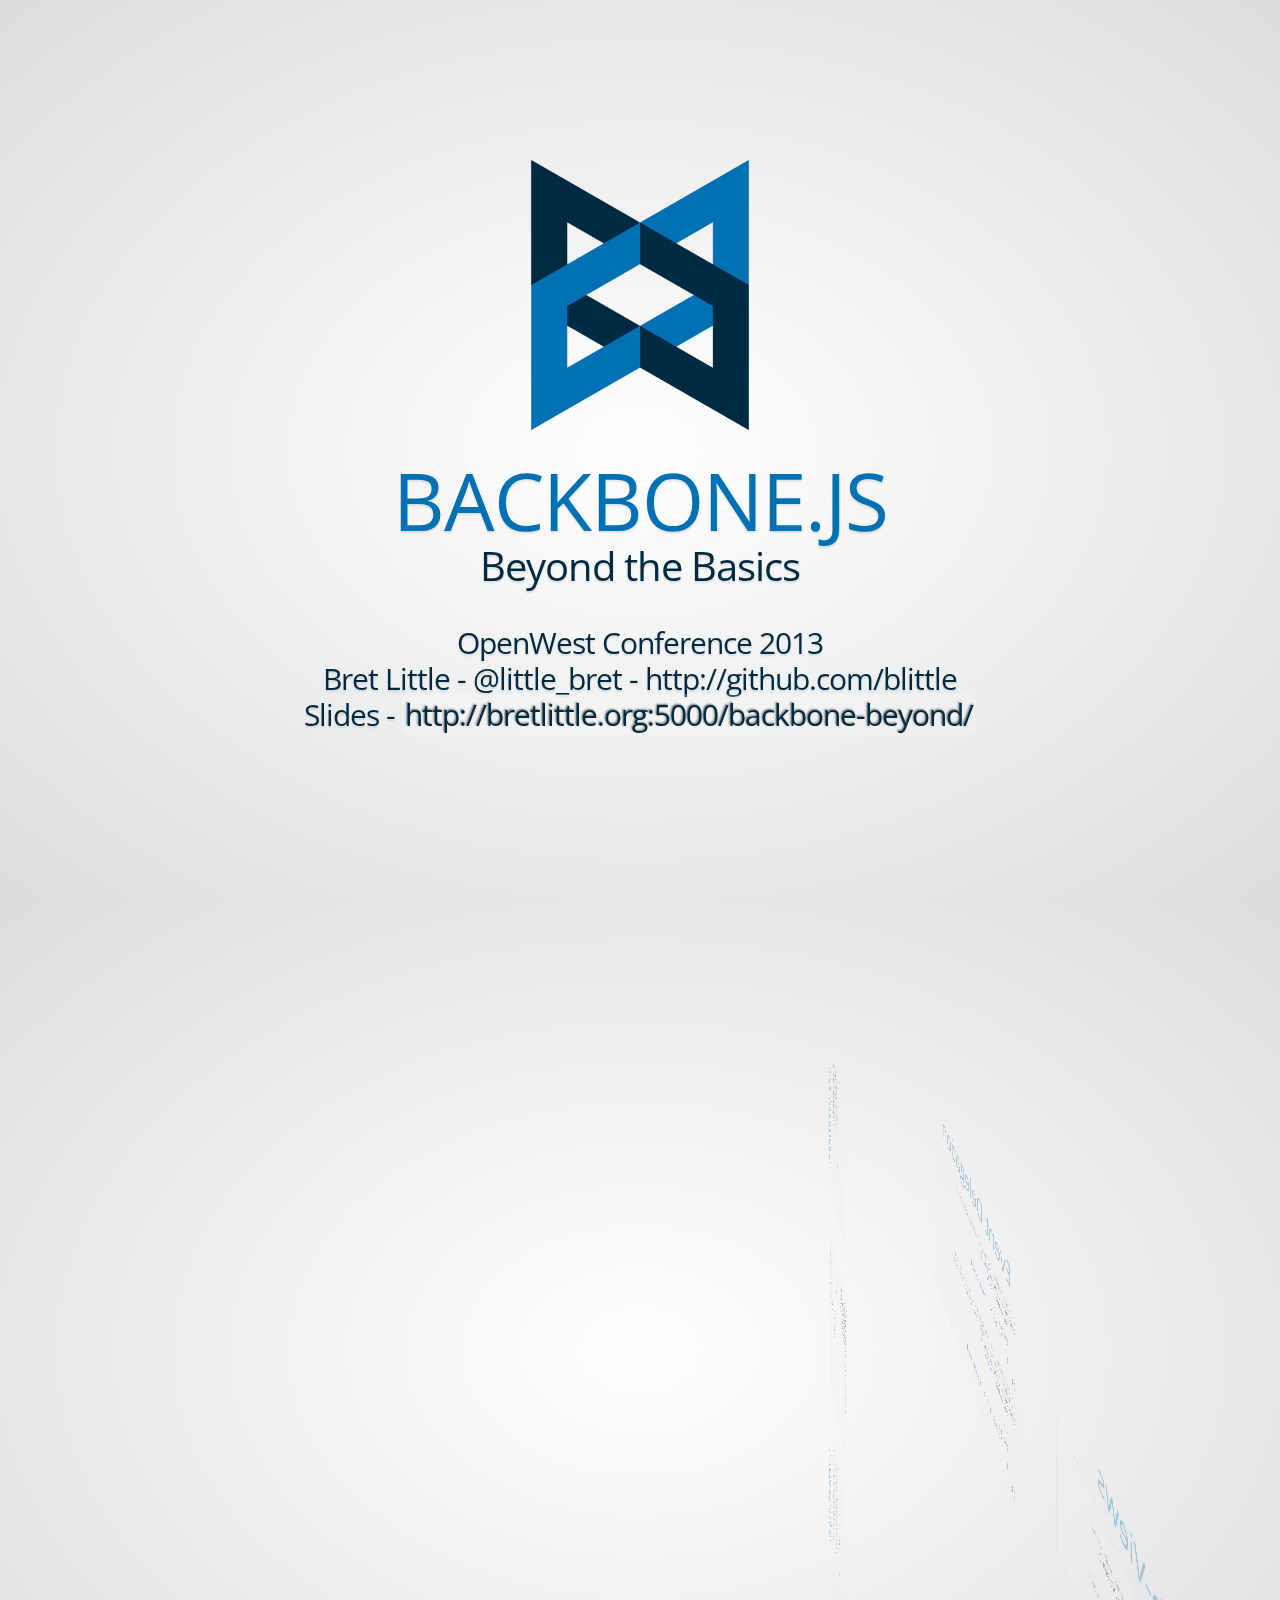
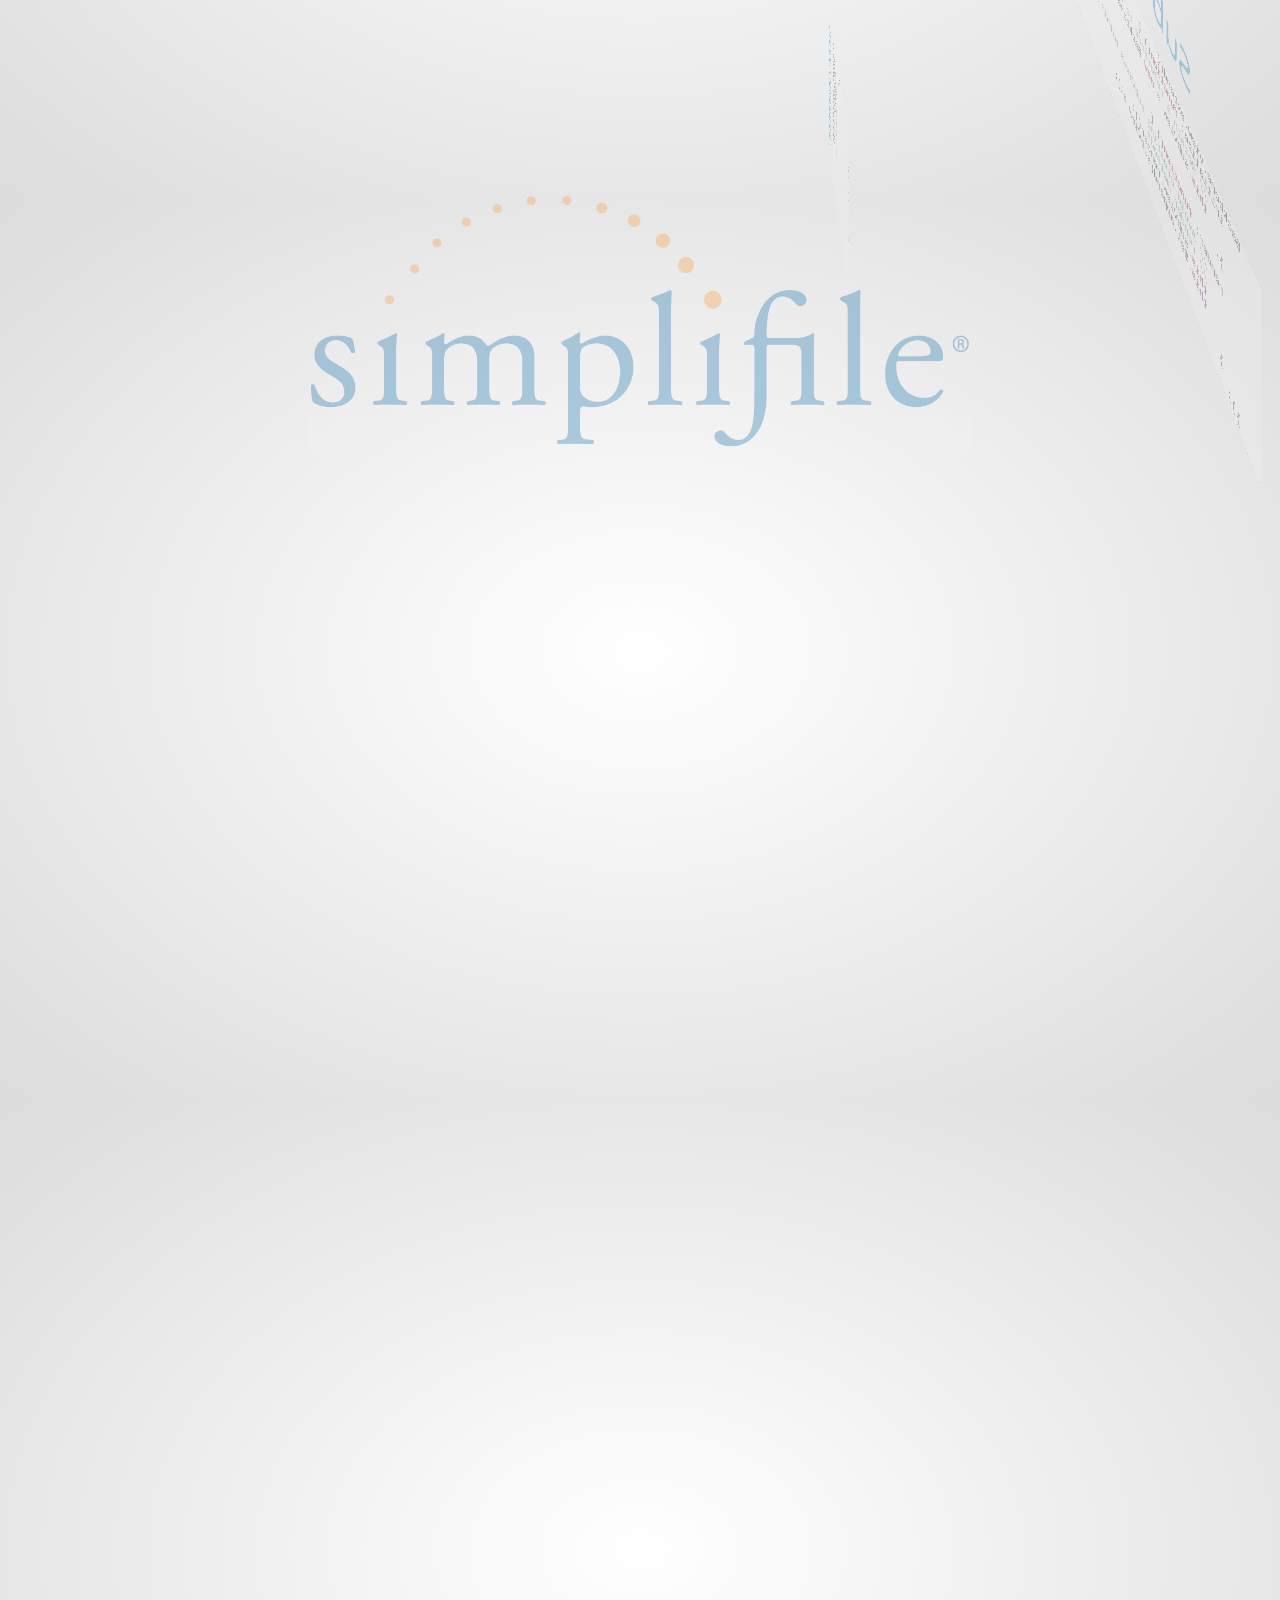
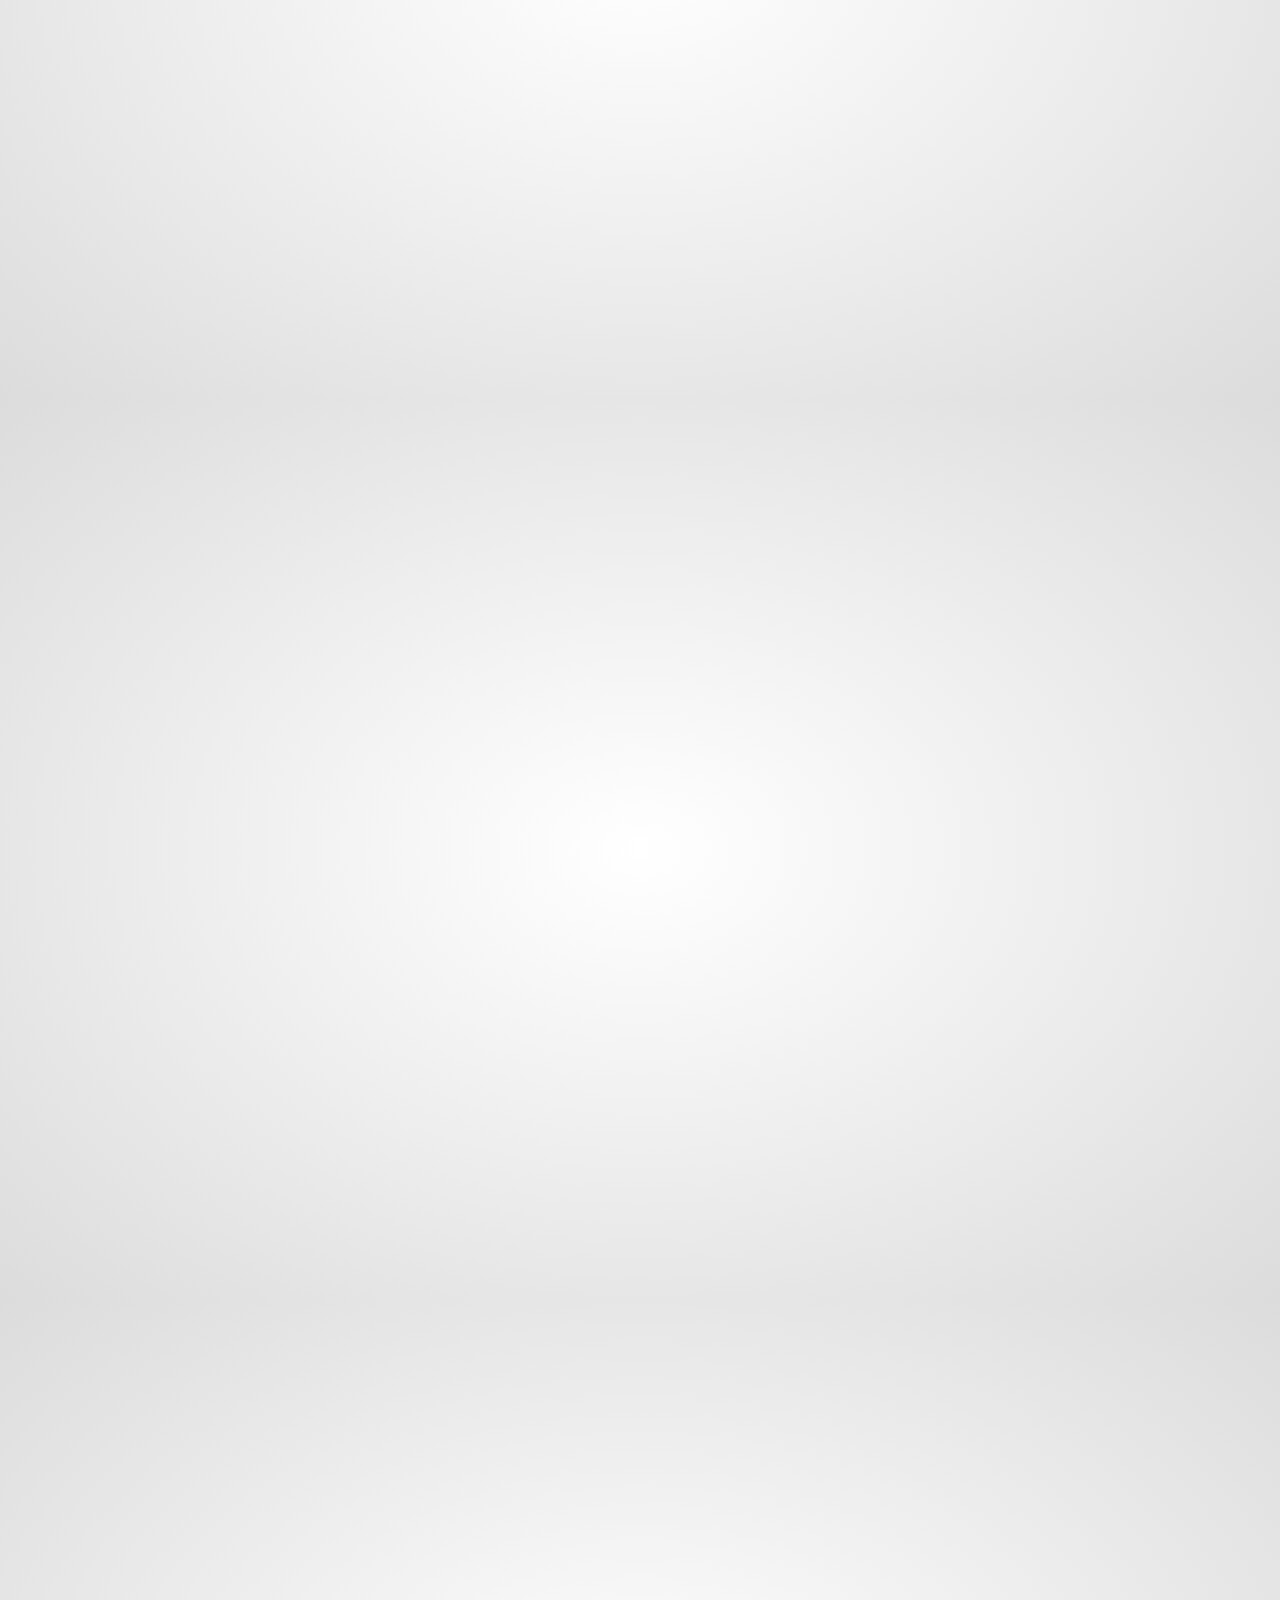
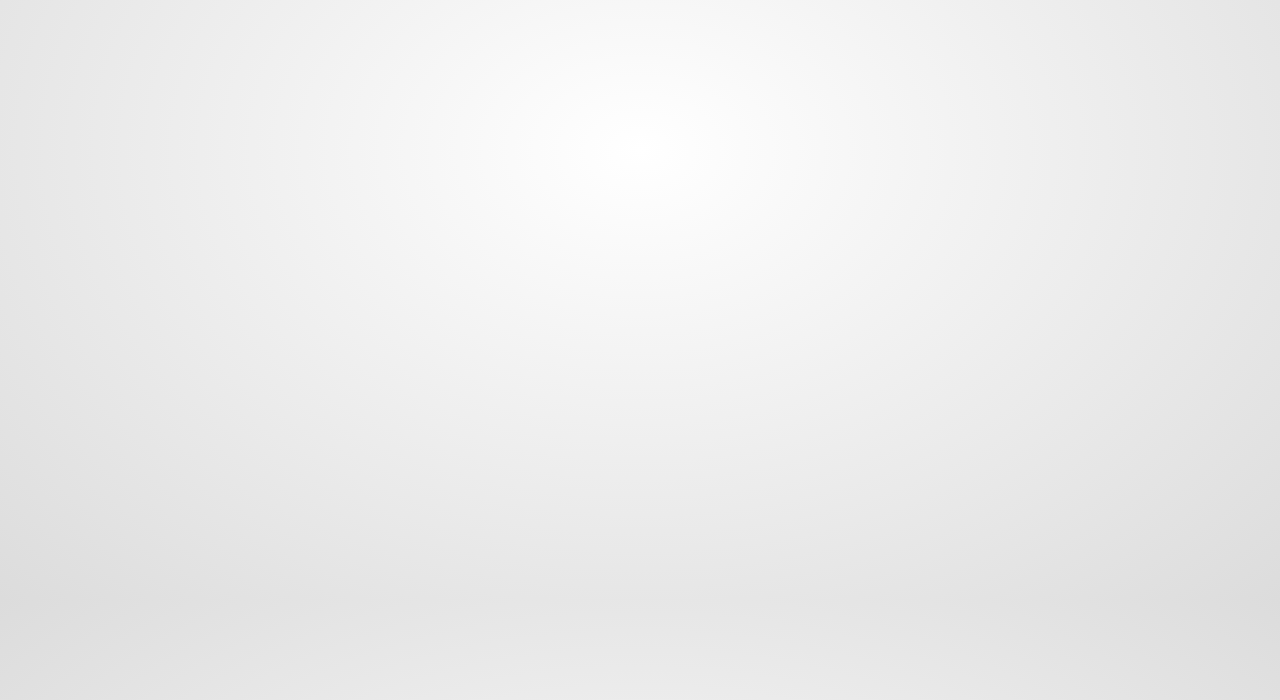
<file: backbone-beyond/index.html>
<!doctype html>

<html lang="en">
<head>
    <meta charset="utf-8" />
    <meta name="viewport" content="width=1024" />
    <meta name="apple-mobile-web-app-capable" content="yes" />
    <title>Backbone: Beyond the Basics | by Bret Little @little_bret</title>
    
    <meta name="description" content="impress.js is a presentation tool based on the power of CSS3 transforms and transitions in modern browsers and inspired by the idea behind prezi.com." />
    <meta name="author" content="Bartek Szopka" />

    <link href="http://fonts.googleapis.com/css?family=Open+Sans:regular,semibold,italic,italicsemibold|PT+Sans:400,700,400italic,700italic|PT+Serif:400,700,400italic,700italic" rel="stylesheet" />

   <link href="css/impress-demo.css" rel="stylesheet" />
    
    <link rel="shortcut icon" href="favicon.png" />
    <link rel="apple-touch-icon" href="apple-touch-icon.png" />
</head>

<body class="impress-not-supported">

<!--
    For example this fallback message is only visible when there is `impress-not-supported` class on body.
-->
<div class="fallback-message">
    <p>Your browser <b>doesn't support the features required</b> by impress.js, so you are presented with a simplified version of this presentation.</p>
    <p>For the best experience please use the latest <b>Chrome</b>, <b>Safari</b> or <b>Firefox</b> browser.</p>
</div>

<div id="impress">

    <div class="step slide" data-x="-1000" data-y="-1500">
        <img src="images/bb-logo.png" height="50%">
        <h1>BACKBONE.JS</h1><h2>Beyond the Basics</h2>
        <br/>
        <div>OpenWest Conference 2013</div>
        <div>Bret Little - @little_bret - http://github.com/blittle</div>
        <div>Slides - <a href="http://bretlittle.org:5000/backbone-beyond/">http://bretlittle.org:5000/backbone-beyond/</a></div>
    </div>
    <div class="step slide" data-x="-1000" data-y="0">
        <a href="https://simplifile.com/eRecording/pdfs/open-positions/130220-software-developer.pdf"><img src="images/sf-logo.png" style="margin-top:20%" height="250px"></a>
    </div>
    <div class="autoHide step slide" data-x="-1000" data-y="1000">
        <h1>BackboneJS</h1>
        <h2>Beyond the Basics</h2>
        <br/>        
    </div>
    <div class="autoHide step slide" data-x="-1000" data-y="1000">
        <h1>BackboneJS</h1>
        <h2>Beyond the Basics</h2>
        <br/>
        <img src="images/angular.png">
    </div>
    <div class="autoHide step slide" data-x="-1000" data-y="1000">
        <h1>New to BackboneJS?</h1>
        <br/>
        <h2><a href="http://www.backbonejs.org">www.backbonejs.org</a></h2>
        <br/>
        <h2><a href="http://www.backbonetutorials.com">www.backbonetutorials.com</a></h2>
        <br/>
        <h2><a href="http://www.todomvc.com">www.todomvc.com</a></h2>
    </div>
    <div class="step slide" data-x="0" data-y="1000" data-z="1000" data-rotate-x="0" data-rotate-y="90" data-scale="1">
        <h1>Don't use global jQuery Selectors</h1>
        <pre>        
    <span style='color:#7f0055; font-weight:bold; '>var</span> myView = Backbone.View.extend({
        initialize: <span style='color:#7f0055; font-weight:bold; '>function</span>() {

        },

        render: <span style='color:#7f0055; font-weight:bold; '>function</span>() {
            <span style='color:#3f7f59; '>// Globally select all instances in the DOM</span>
            $(<span style='color:#2a00ff; '>'.someClass'</span>);

            <span style='color:#3f7f59; '>// Shorthand for this.$el.find('.someClass') </span>
            <span style='color:#3f7f59; '>// the selection search will only </span>
            <span style='color:#3f7f59; '>// happen within this view</span>
            <span style='color:#7f0055; font-weight:bold; '>this</span>.$(<span style='color:#2a00ff; '>'.someClass'</span>);
        }
    });
        <span>
        </pre>
    </div>
    <div class="step slide" data-x="0" data-y="1000" data-z="0" data-rotate-x="0" data-rotate-y="90" data-scale="1">
        <h1>Remember to unbind events!</h1>
        <pre>        
    <span style='color:#7f0055; font-weight:bold; '>var</span> myModel = <span style='color:#7f0055; font-weight:bold; '>new</span> Backbone.Model();

    <span style='color:#3f7f59; '>// Traditional backbone model event binding </span>
    myModel.on(<span style='color:#2a00ff; '>"</span><span style='color:#2a00ff; '>change</span><span style='color:#2a00ff; '>"</span>, <span style='color:#7f0055; font-weight:bold; '>this</span>.doSomething);
    
    <span style='color:#3f7f59; '>// Bind events within a view. </span>
    <span style='color:#3f7f59; '>// Introduced in Backbone v0.9.9</span>
    <span style='color:#7f0055; font-weight:bold; '>this</span>.listenTo(myModel, <span style='color:#2a00ff; '>"</span><span style='color:#2a00ff; '>change</span><span style='color:#2a00ff; '>"</span>, <span style='color:#7f0055; font-weight:bold; '>this</span>.doSomethingElse);
        </pre>
    </div>
    <div class="step slide" data-x="0" data-y="1000" data-z="-1000" data-rotate-x="0" data-rotate-y="90" data-scale="1">
        <h1>Sub-Views</h1>        
    <pre>
    Backbone.View.extend({
        initialize: <span style='color:#7f0055; font-weight:bold; '>function</span>() {
            <span style='color:#3f7f59; '>// Retain a reference to the sub view</span>
            <span style='color:#7f0055; font-weight:bold; '>this</span>.subView = <span style='color:#7f0055; font-weight:bold; '>new</span> Backbone.View();
        },

        render: <span style='color:#7f0055; font-weight:bold; '>function</span>() {
            <span style='color:#3f7f59; '>// Avoid creating subViews within your</span>
            <span style='color:#3f7f59; '>// render methods</span>
            <span style='color:#7f0055; font-weight:bold; '>this</span>.subView.render();
            <span style='color:#7f0055; font-weight:bold; '>this</span>.$el.append(subView.el);
        }
    });
</pre>
    </div>
    <div class="step slide" data-x="0" data-y="1000" data-z="-2000" data-rotate-x="0" data-rotate-y="90" data-scale="1">
        <h1>Event Delegation</h1>
    <pre>
    <span style='color:#3f7f59; '>// Each table row has an associated event</span>
    Backbone.View.extend({
        tagName: <span style='color:#2a00ff; '>"</span><span style='color:#2a00ff; '>tr</span><span style='color:#2a00ff; '>"</span>,        

        events: {
            <span style='color:#2a00ff; '>"</span><span style='color:#2a00ff; '>click</span><span style='color:#2a00ff; '>"</span> : <span style='color:#2a00ff; '>"</span><span style='color:#2a00ff; '>rowClicked</span><span style='color:#2a00ff; '>"</span>
        }
    });

    <span style='color:#3f7f59; '>// Delegate the row events within a parent</span>
    <span style='color:#3f7f59; '>// table view with only one actual DOM event    </span>
    Backbone.View.extend({
        tagName: <span style='color:#2a00ff; '>"</span><span style='color:#2a00ff; '>table</span><span style='color:#2a00ff; '>"</span>, 

        ...       

        events: {
            <span style='color:#2a00ff; '>"</span><span style='color:#2a00ff; '>click tr</span><span style='color:#2a00ff; '>"</span> : <span style='color:#2a00ff; '>"</span><span style='color:#2a00ff; '>rowClicked</span><span style='color:#2a00ff; '>"</span>
        }
    });
</pre>
    </div>    
    <div class="autoHide step slide" data-x="0" data-y="1000" data-z="-3000" data-rotate-x="0" data-rotate-y="90" data-scale="1">
        <h1>Cache Templates</h1>
        <pre>
    Backbone.View.extend({
        initialize: <span style='color:#7f0055; font-weight:bold; '>function</span>() {

        },

        render: <span style='color:#7f0055; font-weight:bold; '>function</span>() {
            <span style='color:#3f7f59; '>// Non-cached!! Don't do!</span>
            <span style='color:#7f0055; font-weight:bold; '>this</span>.$el.html(
                _.template(myTemplate, {})
            );
        }
    });
</pre>
    </div>
    <div class="autoHide step slide" data-x="0" data-y="1000" data-z="-3000" data-rotate-x="0" data-rotate-y="90" data-scale="1">
        <h1>Cache Templates</h1>
        <pre>
    Backbone.View.extend({

        <span style='color:#3f7f59; '>// Cached template </span>
        template: _.template(myTemplate),

        initialize: <span style='color:#7f0055; font-weight:bold; '>function</span>() {

        },

        render: <span style='color:#7f0055; font-weight:bold; '>function</span>() {
            <span style='color:#7f0055; font-weight:bold; '>this</span>.$el.html(
                <span style='color:#7f0055; font-weight:bold; '>this</span>.template({})
            );
        }
    });
</pre>
    </div>
   <div class="autoHide step slide" data-x="0" data-y="1000" data-z="-4000" data-rotate-x="0" data-rotate-y="90" data-scale="1">
       <h1></h1>
       <pre>
    Backbone.View.extend({

        render: <span style='color:#7f0055; font-weight:bold; '>function</span>() {
            <span style='color:#7f0055; font-weight:bold; '>var</span> $el = <span style='color:#7f0055; font-weight:bold; '>this</span>.$el;
            
            <span style='color:#3f7f59; '>// Avoid!!</span>
            <span style='color:#7f0055; font-weight:bold; '>this</span>.collection.each(<span style='color:#7f0055; font-weight:bold; '>function</span>(model) {
                <span style='color:#7f0055; font-weight:bold; '>var</span> row = <span style='color:#7f0055; font-weight:bold; '>new</span> Backbone.View({
                    model: model
                });

                $el.append(row.el);
                row.render();
            });
        }
        
    });
</pre>
   </div>

    <div class="autoHide step slide" data-x="0" data-y="1000" data-z="-4000" data-rotate-x="0" data-rotate-y="90" data-scale="1">
       <h1>Avoid DOM Reflows</h1>
       <pre>
    Backbone.View.extend({

        render: <span style='color:#7f0055; font-weight:bold; '>function</span>() {
            <span style='color:#7f0055; font-weight:bold; '>var</span> $partial = $(<span style='color:#2a00ff; '>'&#60;div/&#62;'</span>);
            
            <span style='color:#3f7f59; '>// Only one append to the DOM, causing</span>
            <span style='color:#3f7f59; '>// only one reflow!</span>
            <span style='color:#7f0055; font-weight:bold; '>this</span>.collection.each(<span style='color:#7f0055; font-weight:bold; '>function</span>(model) {
                <span style='color:#7f0055; font-weight:bold; '>var</span> row = <span style='color:#7f0055; font-weight:bold; '>new</span> Backbone.View({
                    model: model
                });

                $partial.append(row.el);
                row.render();
            });

            <span style='color:#7f0055; font-weight:bold; '>this</span>.$el.append($partial[0]);
        }
    });
</pre> <br/>
    <div>More about <a href="http://www.stubbornella.org/content/2009/03/27/reflows-repaints-css-performance-making-your-javascript-slow/">minimizing reflows / repaint</a></div>
   </div>

   <div class="step slide" data-x="0" data-y="2000" data-z="-4000" data-rotate-z="90" data-rotate-x="0" data-rotate-y="90" data-scale="1">
        <h1>Use Promises</h1>
<pre>
    <span style='color:#7f0055; font-weight:bold; '>var</span> model = <span style='color:#7f0055; font-weight:bold; '>new</span> MyModel();
    <span style='color:#3f7f59; '>// Success Callback Method</span>
    model.fetch({
        success: <span style='color:#7f0055; font-weight:bold; '>function</span>() {
           console.<span style='color:#7f0055; font-weight:bold; '>log</span>(<span style='color:#2a00ff; '>"</span><span style='color:#2a00ff; '>finished request</span><span style='color:#2a00ff; '>"</span>); 
        }
    });

    <span style='color:#3f7f59; '>// Promises</span>
    model.fetch().done(<span style='color:#7f0055; font-weight:bold; '>function</span>() {
        console.<span style='color:#7f0055; font-weight:bold; '>log</span>(<span style='color:#2a00ff; '>"</span><span style='color:#2a00ff; '>finished request</span><span style='color:#2a00ff; '>"</span>);
    });
</pre>
   </div>

   <div class="step slide" data-x="0" data-y="3000" data-z="-4000" data-rotate-z="90" data-rotate-x="0" data-rotate-y="90" data-scale="1">
    <pre>
    <span style='color:#3f7f59; '>// Success Callback Method</span>
    model1.fetch({
        success: <span style='color:#7f0055; font-weight:bold; '>function</span>() {
            model2.fetch({
                success: <span style='color:#7f0055; font-weight:bold; '>function</span>() {
                    console.<span style='color:#7f0055; font-weight:bold; '>log</span>(<span style='color:#2a00ff; '>"</span><span style='color:#2a00ff; '>Both requests completed</span><span style='color:#2a00ff; '>"</span>);
                }
            });
        }
    });
    
    <span style='color:#3f7f59; '>// Promises</span>
    $.when(
        model1.fetch(),
        model2.fetch()
    ).done(<span style='color:#7f0055; font-weight:bold; '>function</span>() {
        console.<span style='color:#7f0055; font-weight:bold; '>log</span>(<span style='color:#2a00ff; '>"</span><span style='color:#2a00ff; '>Both requests completed</span><span style='color:#2a00ff; '>"</span>);
    });
</pre>
   </div>
   <div class="step slide" data-x="0" data-y="4000" data-z="-4000" data-rotate-z="90" data-rotate-x="0" data-rotate-y="90" data-scale="1">
        <h1>Custom AJAX</h1>
<pre>
    <span style='color:#3f7f59; '>// Don't rush to override Backbone.sync</span>
    <span style='color:#3f7f59; '>// only do so when necessary.</span>

    <span style='color:#7f0055; font-weight:bold; '>var</span> MyModel = Backbone.Model.extend({
        url: <span style='color:#2a00ff; '>"</span><span style='color:#2a00ff; '>/app/document</span><span style='color:#2a00ff; '>"</span>,
        submit: <span style='color:#7f0055; font-weight:bold; '>function</span>(options) {
            <span style='color:#7f0055; font-weight:bold; '>return</span> <span style='color:#7f0055; font-weight:bold; '>this</span>.save({}, _.extend({
                type: <span style='color:#2a00ff; '>"</span><span style='color:#2a00ff; '>POST</span><span style='color:#2a00ff; '>"</span>,
                url: <span style='color:#2a00ff; '>"</span><span style='color:#2a00ff; '>/app/submit</span><span style='color:#2a00ff; '>"</span>
            }, options));
        }
    });
</pre>
   </div>
   <div class="step slide" data-x="0" data-y="5000" data-z="-4000" data-rotate-z="90" data-rotate-x="0" data-rotate-y="90" data-scale="1">
        <h1>Model Validation</h1>
<pre>
    <span style='color:#7f0055; font-weight:bold; '>var</span> DocumentModel = Backbone.Model.extend({
        validate: <span style='color:#7f0055; font-weight:bold; '>function</span>(attrs, options) {
           <span style='color:#7f0055; font-weight:bold; '>if</span>(!attrs.name) {
              <span style='color:#7f0055; font-weight:bold; '>return</span> <span style='color:#2a00ff; '>"</span><span style='color:#2a00ff; '>Model must have a name</span><span style='color:#2a00ff; '>"</span>;
           }
        }
    });

    <span style='color:#7f0055; font-weight:bold; '>var</span> document = <span style='color:#7f0055; font-weight:bold; '>new</span> DocumentModel();

    <span style='color:#3f7f59; '>// Will not save but trigger an error</span>
    document.save({pages: 5});
    
    <span style='color:#3f7f59; '>// Will not validate in Backbone &#62; v0.9.10</span>
    document.set({pages: 5});
    document.set({pages: 5}, {validate: true});
</pre>
   </div>
   <div class="slide step" data-x="3000" data-y="2500" data-scale="3" data-rotate-y="340">
        <h1>Backbone Addons</h1>
        <ul>
            <li>MarionetteJS - <a href="http://marionettejs.com/">http://marionettejs.com/</a></li>
            <li>Backbone Layout Manager - <a href="https://github.com/tbranyen/backbone.layoutmanager">https://github.com/tbranyen/backbone.layoutmanager</a></li>
            <li>Thorax - <a href="http://thoraxjs.org/">http://thoraxjs.org/</a></li>
            <li>Chaplin - <a href="http://chaplinjs.org/">http://chaplinjs.org/</a></li>
            <li>Relational Models - <a href="https://github.com/PaulUithol/Backbone-relational">Backbone Relational</a> / <a href="https://github.com/blittle/backbone-nested">Backbone Nested</a></li>
            <li>Project Scaffolding - <a href="http://yeoman.io/">Yeoman</a> / <a href="http://brunch.io/">Brunch</a> / <a href="http://gruntjs.com/">Grunt</a></li>
        </ul>   
    </div>  
</div>

<!--
    
    Hint is not related to impress.js in any way.
    
    But it can show you how to use impress.js features in creative way.
    
    When the presentation step is shown (selected) its element gets the class of "active" and the body element
    gets the class based on active step id `impress-on-ID` (where ID is the step's id)... It may not be
    so clear because of all these "ids" in previous sentence, so for example when the first step (the one with
    the id of `bored`) is active, body element gets a class of `impress-on-bored`.
    
    This class is used by this hint below. Check CSS file to see how it's shown with delayed CSS animation when
    the first step of presentation is visible for a couple of seconds.
    
    ...
    
    And when it comes to this piece of JavaScript below ... kids, don't do this at home ;)
    It's just a quick and dirty workaround to get different hint text for touch devices.
    In a real world it should be at least placed in separate JS file ... and the touch content should be
    probably just hidden somewhere in HTML - not hard-coded in the script.
    
    Just sayin' ;)
    
-->
<script>
if ("ontouchstart" in document.documentElement) { 
    document.querySelector(".hint").innerHTML = "<p>Tap on the left or right to navigate</p>";
}
</script>

<!--
    
    Last, but not least.
    
    To make all described above really work, you need to include impress.js in the page.
    I strongly encourage to minify it first.
    
    In here I just include full source of the script to make it more readable.
    
    You also need to call a `impress().init()` function to initialize impress.js presentation.
    And you should do it in the end of your document. Not only because it's a good practice, but also
    because it should be done when the whole document is ready.
    Of course you can wrap it in any kind of "DOM ready" event, but I was too lazy to do so ;)
    
-->
<script src="js/impress.js"></script>
<script>impress().init();</script>

<!--
    
    The `impress()` function also gives you access to the API that controls the presentation.
    
    Just store the result of the call:
    
        var api = impress();
    
    and you will get three functions you can call:
    
        `api.init()` - initializes the presentation,
        `api.next()` - moves to next step of the presentation,
        `api.prev()` - moves to previous step of the presentation,
        `api.goto( idx | id | element, [duration] )` - moves the presentation to the step given by its index number
                id or the DOM element; second parameter can be used to define duration of the transition in ms,
                but it's optional - if not provided default transition duration for the presentation will be used.
    
    You can also simply call `impress()` again to get the API, so `impress().next()` is also allowed.
    Don't worry, it wont initialize the presentation again.
    
    For some example uses of this API check the last part of the source of impress.js where the API
    is used in event handlers.
    
-->

</body>
</html>

<!--
    
    Now you know more or less everything you need to build your first impress.js presentation, but before
    you start...
    
    Oh, you've already cloned the code from GitHub?
    
    You have it open in text editor?
    
    Stop right there!
    
    That's not how you create awesome presentations. This is only a code. Implementation of the idea that
    first needs to grow in your mind.
    
    So if you want to build great presentation take a pencil and piece of paper. And turn off the computer.
    
    Sketch, draw and write. Brainstorm your ideas on a paper. Try to build a mind-map of what you'd like
    to present. It will get you closer and closer to the layout you'll build later with impress.js.
    
    Get back to the code only when you have your presentation ready on a paper. It doesn't make sense to do
    it earlier, because you'll only waste your time fighting with positioning of useless points.
    
    If you think I'm crazy, please put your hands on a book called "Presentation Zen". It's all about 
    creating awesome and engaging presentations.
    
    Think about it. 'Cause impress.js may not help you, if you have nothing interesting to say.
    
-->

<!--
    
    Are you still reading this?
    
    For real?
    
    I'm impressed! Feel free to let me know that you got that far (I'm @bartaz on Twitter), 'cause I'd like
    to congratulate you personally :)
    
    But you don't have to do it now. Take my advice and take some time off. Make yourself a cup of coffee, tea,
    or anything you like to drink. And raise a glass for me ;)
    
    Cheers!
    
-->
</file>
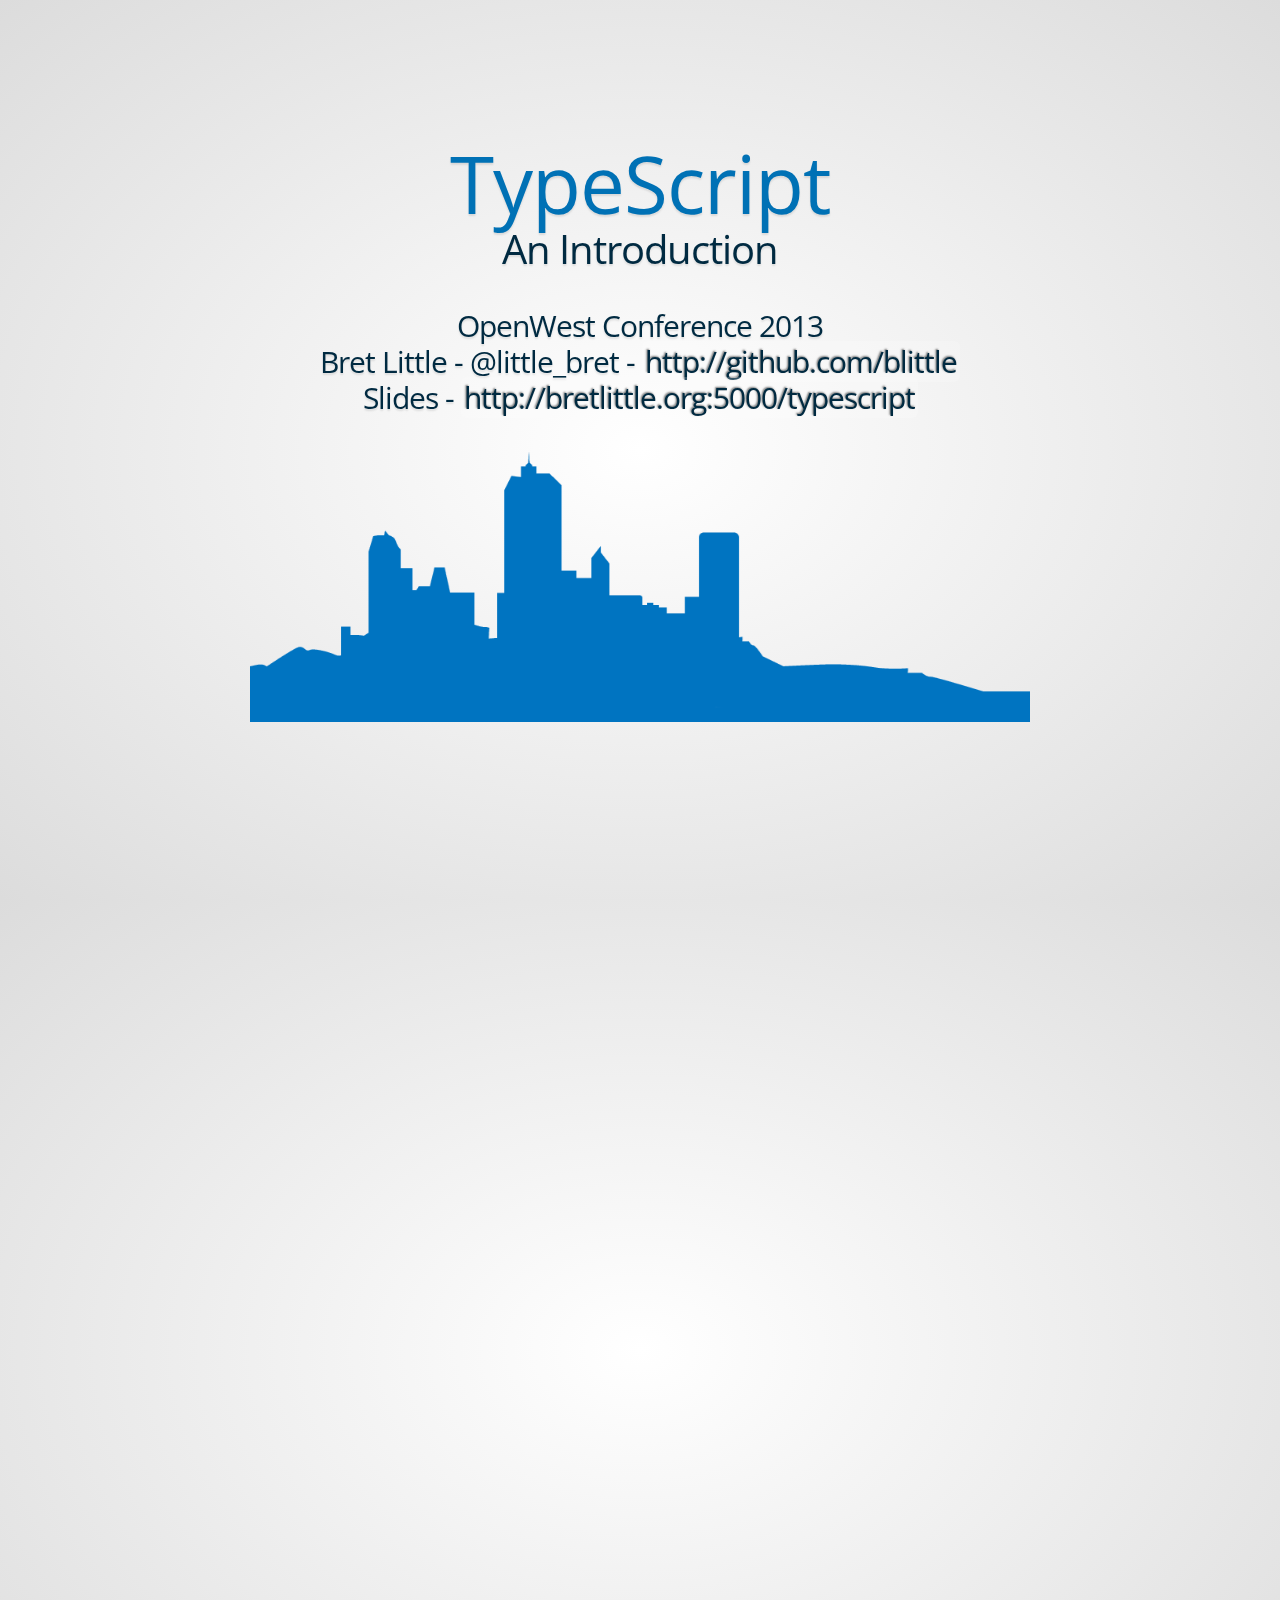
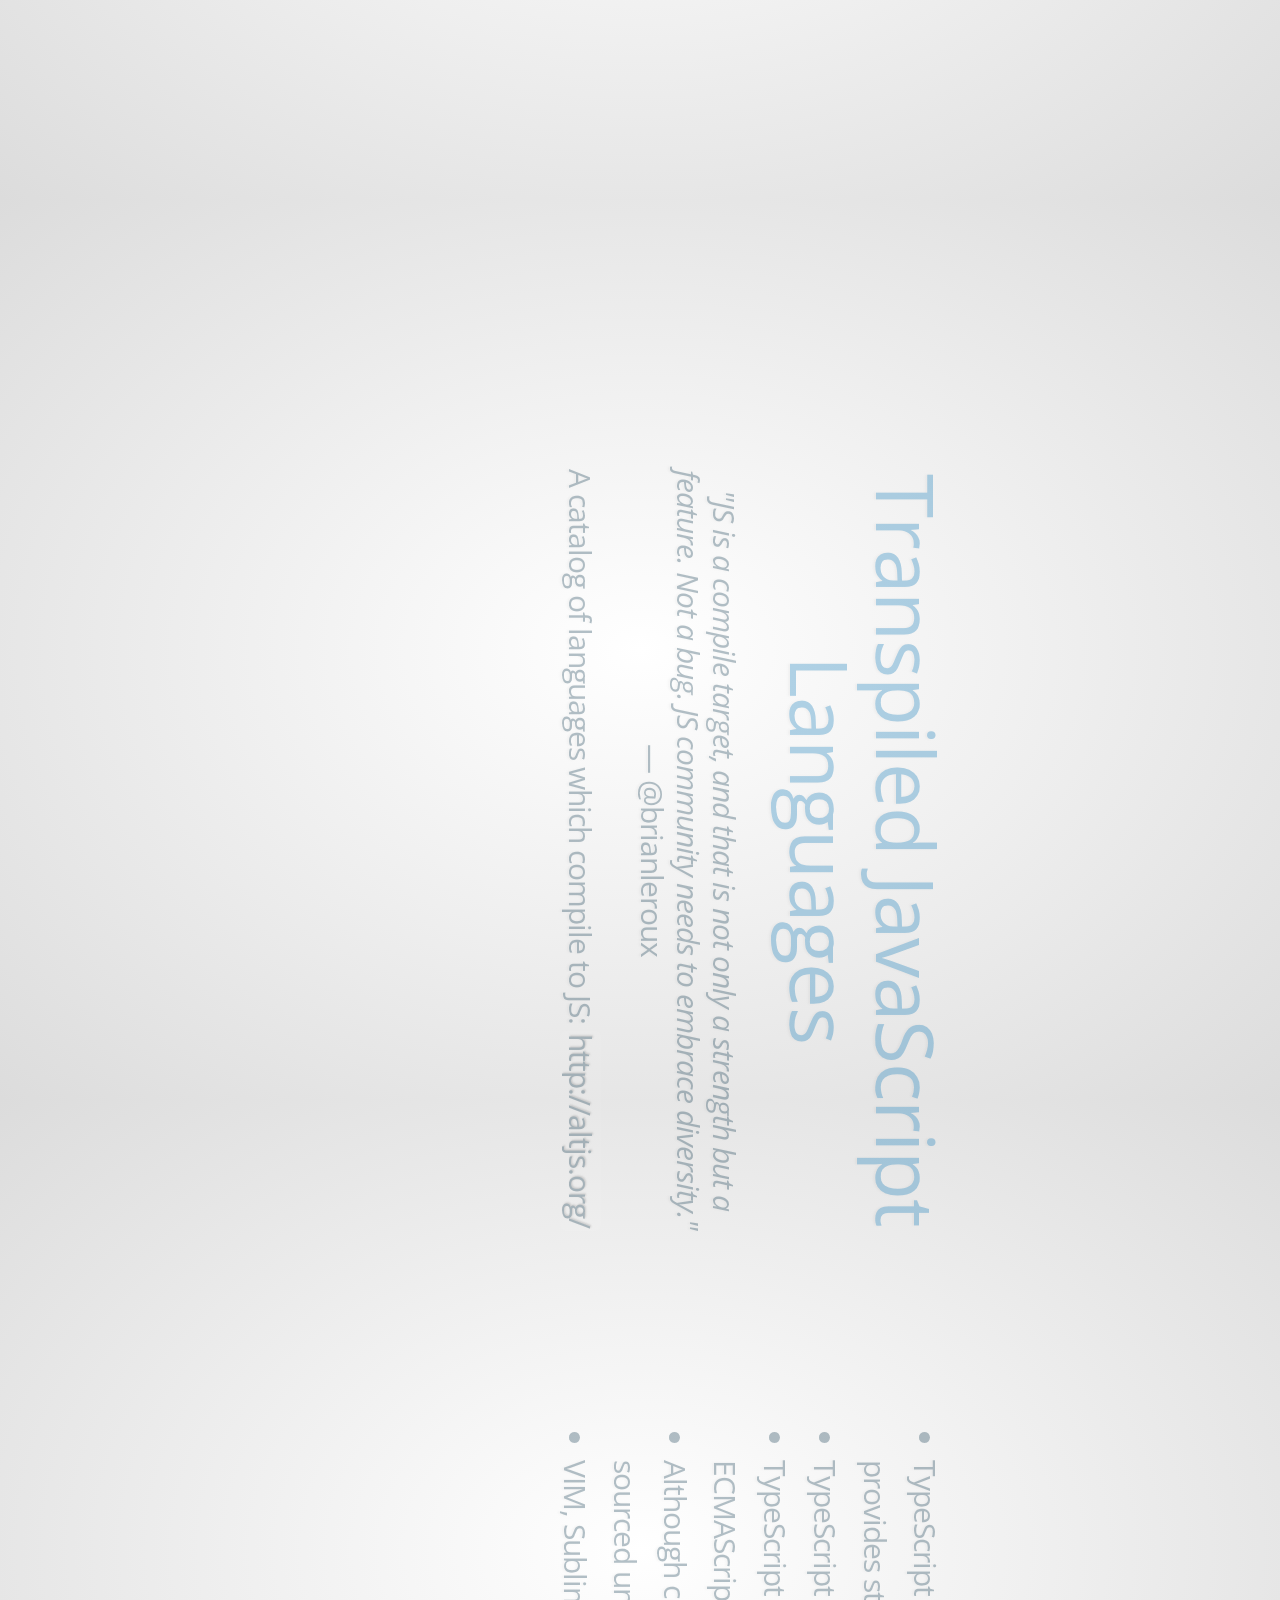
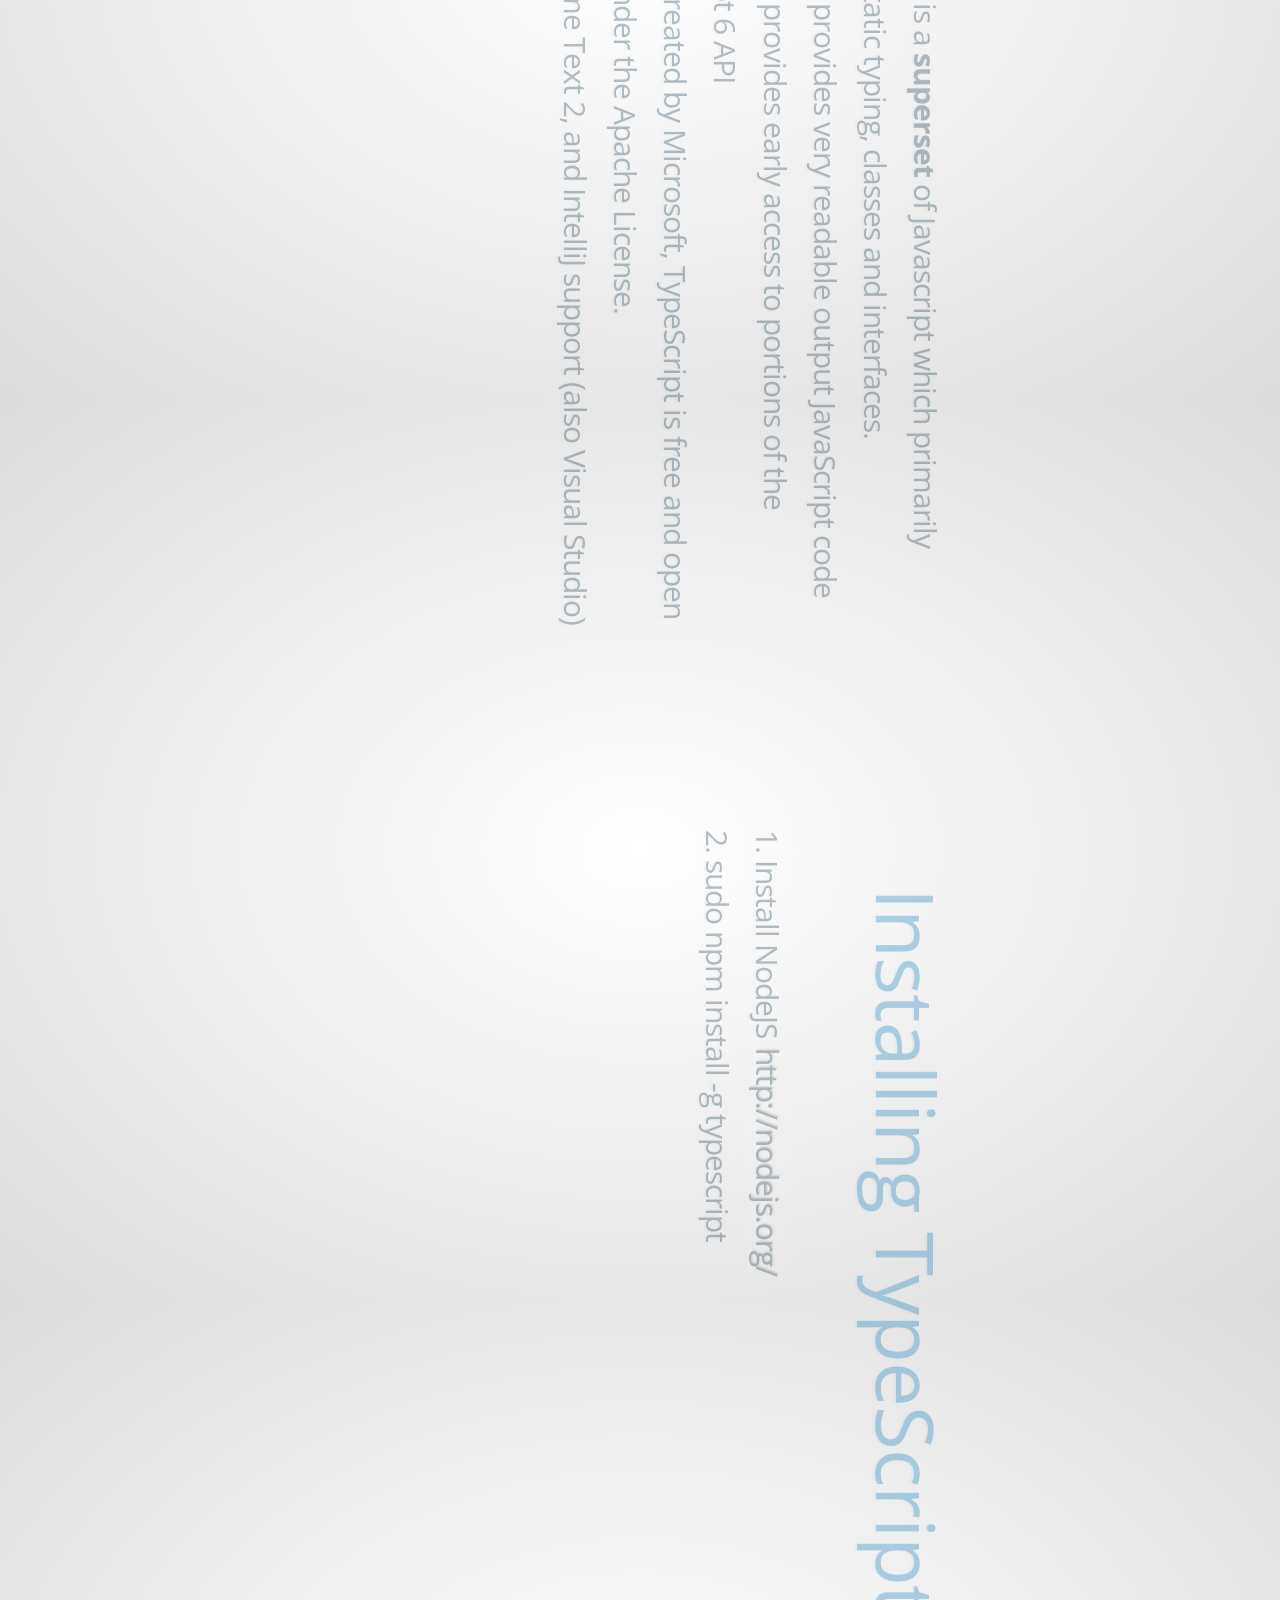
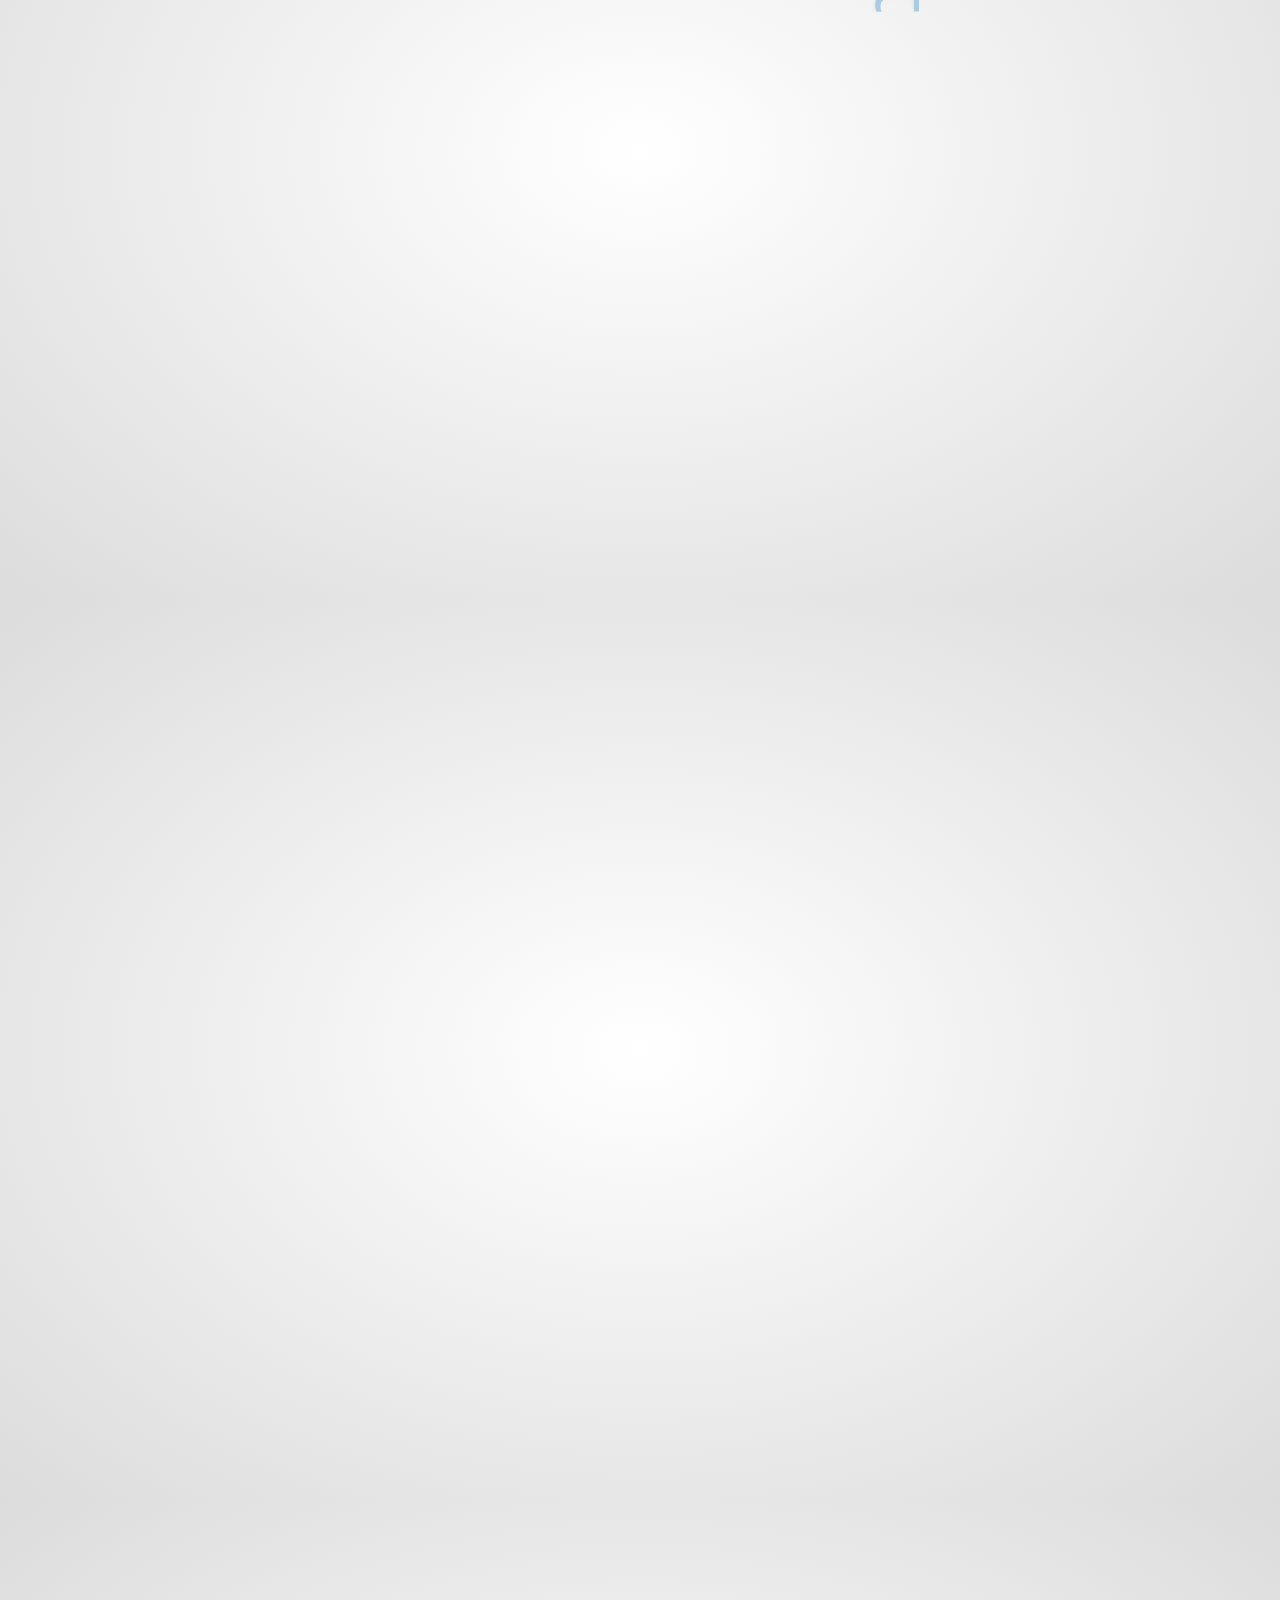
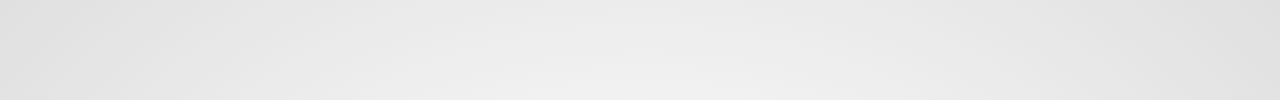
<file: typescript/index.html>
<!doctype html>

<html lang="en">
<head>
    <meta charset="utf-8" />
    <meta name="viewport" content="width=1024" />
    <meta name="apple-mobile-web-app-capable" content="yes" />
    <title>TypeScript: An Introduction by Bret Little</title>
    
    <meta name="description" content="impress.js is a presentation tool based on the power of CSS3 transforms and transitions in modern browsers and inspired by the idea behind prezi.com." />
    <meta name="author" content="Bartek Szopka" />

    <link href="http://fonts.googleapis.com/css?family=Open+Sans:regular,semibold,italic,italicsemibold|PT+Sans:400,700,400italic,700italic|PT+Serif:400,700,400italic,700italic" rel="stylesheet" />

   <link href="css/impress-demo.css" rel="stylesheet" />
    
    <link rel="shortcut icon" href="favicon.png" />
    <link rel="apple-touch-icon" href="apple-touch-icon.png" />
</head>

<body class="impress-not-supported">

<!--
    For example this fallback message is only visible when there is `impress-not-supported` class on body.
-->
<div class="fallback-message">
    <p>Your browser <b>doesn't support the features required</b> by impress.js, so you are presented with a simplified version of this presentation.</p>
    <p>For the best experience please use the latest <b>Chrome</b>, <b>Safari</b> or <b>Firefox</b> browser.</p>
</div>

<div id="impress">

    <div class="step slide" data-x="-1000" data-y="-1000">        
        <h1>TypeScript</h1>
        <h2>An Introduction</h2>
        <br/>
        <div>OpenWest Conference 2013</div>
        <div>Bret Little - @little_bret - <a href="http://github.com/blittle">http://github.com/blittle</a></div>
        <div>Slides - <a href="http://bretlittle.org:5000/typescript">http://bretlittle.org:5000/typescript</a></div>
        <img src="images/base.png" width="100%">
    </div>

    <div class="step slide" data-x="-1000" data-y="1000" data-rotate-z="90">
        <h1>Transpiled JavaScript Languages</h1> <br/>
        <div><span class="quote">"JS is a compile target, and that is not only a strength but a feature. Not a bug. JS community needs to embrace diversity."</span> — @brianleroux</div>        
        <br/>
        <div>A catalog of languages which compile to JS: <a href="http://altjs.org/">http://altjs.org/</a></div>
    </div>
    <div class="step slide" data-x="-1000" data-y="2000"  data-rotate-z="90">
        <ul>
            <li>TypeScript is a <strong>superset</strong> of Javascript which primarily provides static typing, classes and interfaces.</li>
            <li>TypeScript provides very readable output JavaScript code</li>
            <li>TypeScript provides early access to portions of the ECMAScript 6 API</li>
            <li>Although created by Microsoft, TypeScript is free and open sourced under the Apache License.</li>
            <li>VIM, Sublime Text 2, and IntelliJ support (also Visual Studio)</li>
        </ul>
    </div>
    <div class="step slide" data-x="-1000" data-y="3000"  data-rotate-z="90">        
        <h1>Installing TypeScript</h1>
        <br/><br/>
        <ol>
            <li>Install NodeJS <a href="http://nodejs.org/">http://nodejs.org/</a></li>
            <li>sudo npm install -g typescript</li>
        </ol>
    </div>
    <div class="step slide" data-x="0" data-y="3000"  data-rotate-z="-90">        
        <h2>TypeScript includes automatic type inference</h2>
        <ul>
            <li>number</li>            
            <li>bool</li>
            <li>string</li>
            <li>any</li>
            <li>Object</li>
            <li>Function</li>
            <li>void - only available as a function return type</li>
        </ul>        
    </div>
    <div class="step slide" data-x="0" data-y="2000"  data-rotate-z="-90">
        <h2>Function type definitions</h2>
        <pre>
    <span style='color:#3f7f59; '>// Parameters with default values should </span>
    <span style='color:#3f7f59; '>// appear after required parameters</span>

    <span style='color:#7f0055; font-weight:bold; '>function</span> line( x: <span style='color:#200080; font-weight:bold; '>number</span>, m: <span style='color:#200080; font-weight:bold; '>number</span>, b: <span style='color:#200080; font-weight:bold; '>number</span> = 5 ): <span style='color:#200080; font-weight:bold; '>number</span>{        
        <span style='color:#7f0055; font-weight:bold; '>return</span> m * x + b; 
    }
</pre>       
    </div>
    <div class="step slide" data-x="0" data-y="1000"  data-rotate-z="-90">
        <h2>Splats - open-ended function parameters</h2>
<pre>       
    <span style='color:#3f7f59; '>// The splat should be the last or only parameter</span>

    <span style='color:#7f0055; font-weight:bold; '>function</span> line( x: <span style='color:#200080; font-weight:bold; '>number</span>, ...params: <span style='color:#200080; font-weight:bold; '>number[]</span> ): <span style='color:#200080; font-weight:bold; '>number</span> {        
        <span style='color:#7f0055; font-weight:bold; '>return</span> params[0] * x + params[1]; 
    }
</pre>
    </div>
    <div class="step slide" data-x="0" data-y="0"  data-rotate-z="-90">
        <h2>Interfaces</h2>
<pre>
    <span style='color:#3f7f59; '>// The interface definition will </span>
    <span style='color:#3f7f59; '>// disappear from the output JS</span>

    <span style='color:#7f0055; font-weight:bold; '>interface</span> LineOptions {
        x: <span style='color:#200080; font-weight:bold; '>number</span>;
        m: <span style='color:#200080; font-weight:bold; '>number</span>;
        b?: <span style='color:#200080; font-weight:bold; '>number</span>; <span style='color:#3f7f59; '>// Optional attribute  </span>
    }

    <span style='color:#7f0055; font-weight:bold; '>function</span> line(opts: LineOptions) {
        <span style='color:#7f0055; font-weight:bold; '>return</span> opts.m * opts.x + (opts.b || 3);
    }
    
    line({
        x: 1,
        m: 2
    });
</pre>
    </div>

    <div class="step slide" data-x="1000" data-y="0"  data-rotate-z="0">
        <h2>ECMAScript 6 Arrow Function Expressions</h2>        
        <div>Preserve lexical scoping of "this"</div>
<pre>
    <span style='color:#7f0055; font-weight:bold; '>function</span> timerInit(time: <span style='color:#200080; font-weight:bold; '>number</span>) {
        <span style='color:#7f0055; font-weight:bold; '>var</span> self = <span style='color:#7f0055; font-weight:bold; '>this</span>;

        <span style='color:#7f0055; font-weight:bold; '>this</span>.active = <span style='color:#7f0055; font-weight:bold; '>true</span>;

        setTimeout(<span style='color:#7f0055; font-weight:bold; '>function</span>() {
            self.active = <span style='color:#7f0055; font-weight:bold; '>false</span>;
        }, time);
    }

    <span style='color:#7f0055; font-weight:bold; '>function</span> timerInit2(time: <span style='color:#200080; font-weight:bold; '>number</span>) {
        <span style='color:#7f0055; font-weight:bold; '>this</span>.active = <span style='color:#7f0055; font-weight:bold; '>true</span>;
        
        setTimeout(() => {
            <span style='color:#7f0055; font-weight:bold; '>this</span>.active = <span style='color:#7f0055; font-weight:bold; '>false</span>;
        }, time);
    }
</pre>
    </div>

    <div class="step slide" data-x="2000" data-y="0"  data-rotate-z="0">
        <h2>ECMAScript 6 Classes</h2>                
<pre>
    <span style='color:#7f0055; font-weight:bold; '>class</span> Telescope {
        <span style='color:#7f0055; font-weight:bold; '>private</span> started: <span style='color:#200080; font-weight:bold; '>bool</span>;
        <span style='color:#7f0055; font-weight:bold; '>public</span> name: <span style='color:#200080; font-weight:bold; '>string</span>;

        <span style='color:#7f0055; font-weight:bold; '>constructor</span>(name: <span style='color:#200080; font-weight:bold; '>string</span>) {
            <span style='color:#7f0055; font-weight:bold; '>this</span>.name = name;
        }        

        start() {
            <span style='color:#7f0055; font-weight:bold; '>this</span>.started = <span style='color:#7f0055; font-weight:bold; '>true</span>;
        }

        stop() {
            <span style='color:#7f0055; font-weight:bold; '>this</span>.started = <span style='color:#7f0055; font-weight:bold; '>false</span>;
        }
    }

    <span style='color:#7f0055; font-weight:bold; '>var</span> telescope = <span style='color:#7f0055; font-weight:bold; '>new</span> Telescope(<span style='color:#2a00ff; '>"</span><span style='color:#2a00ff; '>My Telescope</span><span style='color:#2a00ff; '>"</span>);
</pre>
    </div>

    <div class="step slide" data-x="3000" data-y="0"  data-rotate-z="0">
        <h2>Class Inheritance</h2>                
<pre>
    <span style='color:#7f0055; font-weight:bold; '>class</span> AutoScope <span style='color:#7f0055; font-weight:bold; '>extends</span> Telescope {        
        <span style='color:#7f0055; font-weight:bold; '>constructor</span>() {
            <span style='color:#3f7f59; '>// The call to the parent constructor is mandatory</span>
            <span style='color:#7f0055; font-weight:bold; '>super</span>(<span style='color:#2a00ff; '>"</span><span style='color:#2a00ff; '>AutoScope</span><span style='color:#2a00ff; '>"</span>);
        }    

        <span style='color:#7f0055; font-weight:bold; '>public</span> move() {
            console.<span style='color:#7f0055; font-weight:bold; '>log</span>(<span style='color:#7f0055; font-weight:bold; '>this</span>.name, <span style='color:#2a00ff; '>'Moved'</span>);
        }   
    }

    <span style='color:#7f0055; font-weight:bold; '>var</span> autoscope = <span style='color:#7f0055; font-weight:bold; '>new</span> AutoScope();
    autoscope.move();
</pre>
    </div>

    <div class="step slide" data-x="4000" data-y="0"  data-rotate-z="0">
        <h2>Classes with Interfaces</h2>                
<pre>
    <span style='color:#7f0055; font-weight:bold; '>interface</span> TelescopeInterface {
        name?: <span style='color:#200080; font-weight:bold; '>string</span>;
        start: () => <span style='color:#200080; font-weight:bold; '>void</span>;
        stop: () => <span style='color:#200080; font-weight:bold; '>void</span>;
    }

    <span style='color:#7f0055; font-weight:bold; '>class</span> Telescope <span style='color:#7f0055; font-weight:bold; '>implements</span> TelescopeInterface {
        <span style='color:#7f0055; font-weight:bold; '>private</span> started: <span style='color:#200080; font-weight:bold; '>bool</span>;
        <span style='color:#7f0055; font-weight:bold; '>public</span> name: <span style='color:#200080; font-weight:bold; '>string</span>;

        <span style='color:#7f0055; font-weight:bold; '>constructor</span>(name: <span style='color:#200080; font-weight:bold; '>string</span>) {
            <span style='color:#7f0055; font-weight:bold; '>this</span>.name = name;
        }        

        start(): void {
            <span style='color:#7f0055; font-weight:bold; '>this</span>.started = <span style='color:#7f0055; font-weight:bold; '>true</span>;
        }

        stop(): void {
            <span style='color:#7f0055; font-weight:bold; '>this</span>.started = <span style='color:#7f0055; font-weight:bold; '>false</span>;
        }
    }
</pre>
    </div>
    <div class="step slide" data-x="2000" data-y="2000"  data-rotate-z="0" data-scale="3">
        <h1>Definition Files</h1>        
        <ul>
            <li>Provide type definitions for external libraries.</li>
            <li>Analagous to C header files</li>
            <li><a href="https://github.com/borisyankov/DefinitelyTyped">https://github.com/borisyankov/DefinitelyTyped</a> - Catalog of Definition Files</li>
            <li><a href="https://github.com/Diullei/tsd">https://github.com/Diullei/tsd</a> - TypeScript definition package manager</li>
        </ul>   
    </div>
    <div class="step slide" data-x="5000" data-y="2000"  data-rotate-z="0" data-scale="3">
        <h1>ECMAScript 6 Modules</h1>        
        <ul>
            <li>Write once in the official ECMAScript syntax</li>
            <li>Compiled to JS with AMD or CommonJS support</li>
            <li>Modules can build namespaces - reduce global pollution</li>
            <li>No <a href="https://typescript.codeplex.com/workitem/47">module.exports</a> or anonymous exports support - Difficult to port existing AMD/CommonJS code to TypeScript</li>            
        </ul>   
    </div>
    <div class="step slide" data-x="2000" data-y="4000"  data-rotate-z="0" data-scale="3">
        <h2>Module Example</h2>   <br/>
        <div>export accepts var, class, and interface</div>     
<pre>
    <span style='color:#3f7f59; '>// module1.ts</span>
    <span style='color:#7f0055; font-weight:bold; '>export</span> <span style='color:#7f0055; font-weight:bold; '>var</span> value = 5;
</pre>        
<pre>
    <span style='color:#3f7f59; '>// module2.ts</span>
    <span style='color:#7f0055; font-weight:bold; '>import</span> mod1 = <span style='color:#7f0055; font-weight:bold; '>module</span>(<span style='color:#2a00ff; '>"</span><span style='color:#2a00ff; '>module1</span><span style='color:#2a00ff; '>"</span>);
    console.<span style='color:#7f0055; font-weight:bold; '>log</span>(mod1.value);
</pre>
    </div>

    <div class="step slide" data-x="5000" data-y="4000"  data-rotate-z="0" data-scale="3">
        <h2>Module Namespace Example</h2>   <br/>        
<pre>
    <span style='color:#7f0055; font-weight:bold; '>module</span> Observatory.Devices {
        <span style='color:#7f0055; font-weight:bold; '>export class</span> Telescope {
            <span style='color:#7f0055; font-weight:bold; '>constructor</span>() {}
        }   
    }

    <span style='color:#7f0055; font-weight:bold; '>module</span> Observatory.Utilities {
        <span style='color:#7f0055; font-weight:bold; '>export</span> <span style='color:#7f0055; font-weight:bold; '>var</span> FileUtils = {

        }
    }

    <span style='color:#7f0055; font-weight:bold; '>new</span> Observatory.Devices.Telescope();
</pre>
    </div>
    <div class="step slide" data-x="-4000" data-y="2000"  data-rotate-z="0" data-scale="5">
        <h2>Bootstrap Repositories</h2><br/>
        <ul>
            <li>NodeJS Project - <a href="https://github.com/blittle/typescript-node-bootstrap">https://github.com/blittle/typescript-node-bootstrap</a></li>   
            <li>AMD Browser Project - <a href="https://github.com/blittle/typescript-amd-bootstrap">https://github.com/blittle/typescript-amd-bootstrap</a></li>
            <li>Namespaced Browser Project - <a href="https://github.com/blittle/typescript-namespace-bootstrap">https://github.com/blittle/typescript-namespace-bootstrap</a></li>            
        </ul>   
    </div>

    <div id="overview" class="step" data-x="0000" data-y="1500" data-scale="10">
    </div>
</div>

<script>
if ("ontouchstart" in document.documentElement) { 
    document.querySelector(".hint").innerHTML = "<p>Tap on the left or right to navigate</p>";
}
</script>

<!--
    
    Last, but not least.
    
    To make all described above really work, you need to include impress.js in the page.
    I strongly encourage to minify it first.
    
    In here I just include full source of the script to make it more readable.
    
    You also need to call a `impress().init()` function to initialize impress.js presentation.
    And you should do it in the end of your document. Not only because it's a good practice, but also
    because it should be done when the whole document is ready.
    Of course you can wrap it in any kind of "DOM ready" event, but I was too lazy to do so ;)
    
-->
<script src="js/impress.js"></script>
<script>impress().init();</script>

<!--
    
    The `impress()` function also gives you access to the API that controls the presentation.
    
    Just store the result of the call:
    
        var api = impress();
    
    and you will get three functions you can call:
    
        `api.init()` - initializes the presentation,
        `api.next()` - moves to next step of the presentation,
        `api.prev()` - moves to previous step of the presentation,
        `api.goto( idx | id | element, [duration] )` - moves the presentation to the step given by its index number
                id or the DOM element; second parameter can be used to define duration of the transition in ms,
                but it's optional - if not provided default transition duration for the presentation will be used.
    
    You can also simply call `impress()` again to get the API, so `impress().next()` is also allowed.
    Don't worry, it wont initialize the presentation again.
    
    For some example uses of this API check the last part of the source of impress.js where the API
    is used in event handlers.
    
-->

</body>
</html>

<!--
    
    Now you know more or less everything you need to build your first impress.js presentation, but before
    you start...
    
    Oh, you've already cloned the code from GitHub?
    
    You have it open in text editor?
    
    Stop right there!
    
    That's not how you create awesome presentations. This is only a code. Implementation of the idea that
    first needs to grow in your mind.
    
    So if you want to build great presentation take a pencil and piece of paper. And turn off the computer.
    
    Sketch, draw and write. Brainstorm your ideas on a paper. Try to build a mind-map of what you'd like
    to present. It will get you closer and closer to the layout you'll build later with impress.js.
    
    Get back to the code only when you have your presentation ready on a paper. It doesn't make sense to do
    it earlier, because you'll only waste your time fighting with positioning of useless points.
    
    If you think I'm crazy, please put your hands on a book called "Presentation Zen". It's all about 
    creating awesome and engaging presentations.
    
    Think about it. 'Cause impress.js may not help you, if you have nothing interesting to say.
    
-->

<!--
    
    Are you still reading this?
    
    For real?
    
    I'm impressed! Feel free to let me know that you got that far (I'm @bartaz on Twitter), 'cause I'd like
    to congratulate you personally :)
    
    But you don't have to do it now. Take my advice and take some time off. Make yourself a cup of coffee, tea,
    or anything you like to drink. And raise a glass for me ;)
    
    Cheers!
    
-->
</file>
<file: backbone-beyond/css/impress-demo.css>
/**
 * This is a stylesheet for a demo presentation for impress.js
 * 
 * It is not meant to be a part of impress.js and is not required by impress.js.
 * I expect that anyone creating a presentation for impress.js would create their own
 * set of styles.
 */


/* http://meyerweb.com/eric/tools/css/reset/ 
   v2.0 | 20110126
   License: none (public domain)
*/

html, body, div, span, applet, object, iframe,
h1, h2, h3, h4, h5, h6, p, blockquote, pre,
a, abbr, acronym, address, big, cite, code,
del, dfn, em, img, ins, kbd, q, s, samp,
small, strike, strong, sub, sup, tt, var,
b, u, i, center,
dl, dt, dd, ol, ul, li,
fieldset, form, label, legend,
table, caption, tbody, tfoot, thead, tr, th, td,
article, aside, canvas, details, embed, 
figure, figcaption, footer, header, hgroup, 
menu, nav, output, ruby, section, summary,
time, mark, audio, video {
    margin: 0;
    padding: 0;
    border: 0;
    font-size: 100%;
    font: inherit;
    vertical-align: baseline;
}

pre {
    margin-top: 40px;
    text-align: left;
}

code {
    text-align: left;
}

.autoHide {
    opacity: 0!important;
}

.autoHide.active {
    opacity: 1!important;
}

/* HTML5 display-role reset for older browsers */
article, aside, details, figcaption, figure, 
footer, header, hgroup, menu, nav, section {
    display: block;
}
body {
    line-height: 1;
}
ol, ul {
#    list-style: none;
    text-align: left;
    line-height:50px;
}
blockquote, q {
    quotes: none;
}
blockquote:before, blockquote:after,
q:before, q:after {
    content: '';
    content: none;
}

table {
    border-collapse: collapse;
    border-spacing: 0;
}


body {
    font-family: 'PT Sans', sans-serif;
    
    min-height: 740px;

    #background: rgb(215, 215, 215);
    #background: -webkit-gradient(radial, 50% 50%, 0, 50% 50%, 500, from(rgb(89, 83, 69)), to(rgb(53, 49, 41)));
    #background: -webkit-radial-gradient(rgb(89, 83, 69), rgb(53, 49, 41));
    #background:    -moz-radial-gradient(rgb(89, 83, 69), rgb(53, 49, 41));
    #background:      -o-radial-gradient(rgb(89, 83, 69), rgb(53, 49, 41));
    background:         radial-gradient(rgb(255, 255, 255), rgb(220, 220, 220));

    -webkit-font-smoothing: antialiased;

}

b, strong { font-weight: bold }
i, em { font-style: italic}

a {
    color: inherit;
    text-decoration: none;
    padding: 0 0.1em;
    background: rgba(255,255,255,0.2);
    text-shadow: -1px -1px 2px rgba(100,100,100,0.9);
    border-radius: 0.2em;
    
    -webkit-transition: 0.5s;
    -moz-transition:    0.5s;
    -ms-transition:     0.5s;
    -o-transition:      0.5s;
    transition:         0.5s;
}

a:hover {
    background: rgba(255,255,255,.5);
    text-shadow: -1px -1px 2px rgba(100,100,100,0.5);
}

/* enable clicking on elements 'hiding' behind body in 3D */
body     { pointer-events: none; }
#impress { pointer-events: auto; }

/* COMMON STEP STYLES */

.step {
    width: 900px;
    padding: 40px;

    -webkit-box-sizing: border-box;
    -moz-box-sizing:    border-box;
    -ms-box-sizing:     border-box;
    -o-box-sizing:      border-box;
    box-sizing:         border-box;

    font-family: 'PT Serif', georgia, serif;
    text-align: center;

    font-size: 48px;
    line-height: 1.5;
}

.step {
    -webkit-transition: opacity 1s;
    -moz-transition:    opacity 1s;
    -ms-transition:     opacity 1s;
    -o-transition:      opacity 1s;
    transition:         opacity 1s;
}

/* fade out inactive slides */
.step:not(.active) {
    opacity: 0.3;
}

/* STEP SPECIFIC STYLES */

/* hint on the first slide */

.hint {
    position: fixed;
    left: 0;
    right: 0;
    bottom: 200px;
    
    background: rgba(0,0,0,0.5);
    color: #EEE;
    text-align: center;
    
    font-size: 50px;
    padding: 20px;
    
    z-index: 100;
    
    opacity: 0;
    
    -webkit-transform: translateY(400px);
    -moz-transform:    translateY(400px);
    -ms-transform:     translateY(400px);
    -o-transform:      translateY(400px);
    transform:         translateY(400px);

    -webkit-transition: opacity 1s, -webkit-transform 0.5s 1s;
    -moz-transition:    opacity 1s,    -moz-transform 0.5s 1s;
    -ms-transition:     opacity 1s,     -ms-transform 0.5s 1s;
    -o-transition:      opacity 1s,      -o-transform 0.5s 1s;
    transition:         opacity 1s,         transform 0.5s 1s;
}

.impress-on-bored .hint {
    opacity: 1;
    
    -webkit-transition: opacity 1s 5s, -webkit-transform 0.5s;
    -moz-transition:    opacity 1s 5s,    -moz-transform 0.5s;
    -ms-transition:     opacity 1s 5s,     -ms-transform 0.5s;
    -o-transition:      opacity 1s 5s,      -o-transform 0.5s;
    transition:         opacity 1s 5s,         transform 0.5s;
    
    -webkit-transform: translateY(0px);
    -moz-transform:    translateY(0px);
    -ms-transform:     translateY(0px);
    -o-transform:      translateY(0px);
    transform:         translateY(0px);
}

pre {
    text-align: left;
    font-size: 60px;
    font-family: Andale Mono, Lucida Console, Monaco, fixed, monospace; 
    color: #000000; 
    background-color: #eee;
    font-size: 22px;
    border: 1px dashed #999999;
    line-height: 24px;
    padding: 5px; 
    overflow: auto; 
    width: 100%;
}

/* impress.js title */

#title {
    padding: 0;
    text-align: center;
}

#title .try {
    font-size: 64px;
    position: absolute;
    top: -0.5em;
    left: 1.5em;
    
    -webkit-transform: translateZ(20px);
    -moz-transform:    translateZ(20px);
    -ms-transform:     translateZ(20px);
    -o-transform:      translateZ(20px);
    transform:         translateZ(20px);
}

h1 {
    color: #0071b5;
    font-size: 80px;
    line-height: 86px;
}
h2 {
    font-size: 40px;
    line-height: 46px;
}

.medium {
    font-size: 30px;
}

.small {
    font-size: 20px;
}

#title .footnote {
    font-size: 32px;
}

/* big thoughts */

#big {
    width: 600px;
    text-align: center;
    font-size: 60px;
    line-height: 1;
}

#big b {
    display: block;
    font-size: 250px;
    line-height: 250px;
}

#big .thoughts {
    font-size: 90px;
    line-height: 150px;
}

/* tiny ideas */

#tiny {
    width: 500px;
    text-align: center;
}

#ing {
    width: 500px;
}

#ing b {
    display: inline-block;
    -webkit-transition: 0.5s;
    -moz-transition:    0.5s;
    -ms-transition:     0.5s;
    -o-transition:      0.5s;
    transition:         0.5s;
}

#ing.present .positioning {
    -webkit-transform: translateY(-10px);
    -moz-transform:    translateY(-10px);
    -ms-transform:     translateY(-10px);
    -o-transform:      translateY(-10px);
    transform:         translateY(-10px);
}

#ing.present .rotating {
    -webkit-transform: rotate(-10deg);
    -moz-transform:    rotate(-10deg);
    -ms-transform:     rotate(-10deg);
    -o-transform:      rotate(-10deg);
    transform:         rotate(-10deg);

    -webkit-transition-delay: 0.25s;
    -moz-transition-delay:    0.25s;
    -ms-transition-delay:     0.25s;
    -o-transition-delay:      0.25s;
    transition-delay:         0.25s;
}

#ing.present .scaling {
    -webkit-transform: scale(0.7);
    -moz-transform:    scale(0.7);
    -ms-transform:     scale(0.7);
    -o-transform:      scale(0.7);
    transform:         scale(0.7);

    -webkit-transition-delay: 0.5s;
    -moz-transition-delay:    0.5s;
    -ms-transition-delay:     0.5s;
    -o-transition-delay:      0.5s;
    transition-delay:         0.5s;
}

/* imagination */

#imagination {
    width: 600px;
}

#imagination .imagination {
    font-size: 78px;
}

/* use the source, Luke */

#source {
    width: 700px;
    padding-bottom: 300px;
    
    /* Yoda Icon :: Pixel Art from Star Wars http://www.pixeljoint.com/pixelart/1423.htm */
    background-image: url([data-uri]);
    background-position: bottom right;
    background-repeat: no-repeat;
}

#source q {
    font-size: 60px;
}

/* it's in 3D */

#its-in-3d p {
    -webkit-transform-style: preserve-3d;
    -moz-transform-style:    preserve-3d; /* Y U need this Firefox?! */
    -ms-transform-style:     preserve-3d;
    -o-transform-style:      preserve-3d;
    transform-style:         preserve-3d;
}

#its-in-3d span,
#its-in-3d b {
    display: inline-block;
    -webkit-transform: translateZ(40px);
    -moz-transform:    translateZ(40px);
    -ms-transform:     translateZ(40px);
    -o-transform:      translateZ(40px);
     transform:        translateZ(40px);
            
    -webkit-transition: 0.5s;
    -moz-transition:    0.5s;
    -ms-transition:     0.5s;
    -o-transition:      0.5s;
    transition:         0.5s;
}

#its-in-3d .have {
    -webkit-transform: translateZ(-40px);
    -moz-transform:    translateZ(-40px);
    -ms-transform:     translateZ(-40px);
    -o-transform:      translateZ(-40px);
    transform:         translateZ(-40px);
}

#its-in-3d .you {
    -webkit-transform: translateZ(20px);
    -moz-transform:    translateZ(20px);
    -ms-transform:     translateZ(20px);
    -o-transform:      translateZ(20px);
    transform:         translateZ(20px);
}

#its-in-3d .noticed {
    -webkit-transform: translateZ(-40px);
    -moz-transform:    translateZ(-40px);
    -ms-transform:     translateZ(-40px);
    -o-transform:      translateZ(-40px);
    transform:         translateZ(-40px);
}

#its-in-3d .its {
    -webkit-transform: translateZ(60px);
    -moz-transform:    translateZ(60px);
    -ms-transform:     translateZ(60px);
    -o-transform:      translateZ(60px);
    transform:         translateZ(60px);
}

#its-in-3d .in {
    -webkit-transform: translateZ(-10px);
    -moz-transform:    translateZ(-10px);
    -ms-transform:     translateZ(-10px);
    -o-transform:      translateZ(-10px);
    transform:         translateZ(-10px);
}

#its-in-3d .footnote {
    font-size: 32px;

    -webkit-transform: translateZ(-10px);
    -moz-transform:    translateZ(-10px);
    -ms-transform:     translateZ(-10px);
    -o-transform:      translateZ(-10px);
    transform:         translateZ(-10px);
}

#its-in-3d.present span,
#its-in-3d.present b {
    -webkit-transform: translateZ(0px);
    -moz-transform:    translateZ(0px);
    -ms-transform:     translateZ(0px);
    -o-transform:      translateZ(0px);
    transform:         translateZ(0px);
}

/* overview step */

#overview {
    z-index: -1;
    padding: 0;
}

/* on overview step everything is visible */

.impress-on-overview .step {
    opacity: 1;
    cursor: pointer;
}

/*
 * SLIDE STEP STYLES
 *
 * inspired by: http://html5slides.googlecode.com/svn/trunk/styles.css
 *
 * ;)
 */

.slide {
    display: block;

    width: 900px;
    height: 700px;

    padding: 40px 60px;
    
    color: #002a41;
    font-family: 'Open Sans', Arial, sans-serif;

    text-shadow: 0 2px 2px rgba(0, 0, 0, .1);

    font-size: 30px;
    line-height: 36px;

    letter-spacing: -1px;
}

.slide q {
    display: block;
    font-size: 50px;
    line-height: 72px;

    margin-top: 100px;
}

.slide q strong {
    white-space: nowrap;
}


/* IMPRESS NOT SUPPORTED STYLES */

.fallback-message {
    font-family: sans-serif;
    line-height: 1.3;
    
    display: none;
    width: 780px;
    padding: 10px 10px 0;
    margin: 20px auto;

    border-radius: 10px;
    border: 1px solid #E4C652;
    background: #EEDC94;
}

.fallback-message p {
    margin-bottom: 10px;
}

.impress-disabled .step,
.impress-not-supported .step {
    position: relative;
    opacity: 1;
    margin: 20px auto;
}

.impress-not-supported .fallback-message {
    display: block;
}
</file>
<file: typescript/css/impress-demo.css>
/**
 * This is a stylesheet for a demo presentation for impress.js
 * 
 * It is not meant to be a part of impress.js and is not required by impress.js.
 * I expect that anyone creating a presentation for impress.js would create their own
 * set of styles.
 */


/* http://meyerweb.com/eric/tools/css/reset/ 
   v2.0 | 20110126
   License: none (public domain)
*/

html, body, div, span, applet, object, iframe,
h1, h2, h3, h4, h5, h6, p, blockquote, pre,
a, abbr, acronym, address, big, cite, code,
del, dfn, em, img, ins, kbd, q, s, samp,
small, strike, strong, sub, sup, tt, var,
b, u, i, center,
dl, dt, dd, ol, ul, li,
fieldset, form, label, legend,
table, caption, tbody, tfoot, thead, tr, th, td,
article, aside, canvas, details, embed, 
figure, figcaption, footer, header, hgroup, 
menu, nav, output, ruby, section, summary,
time, mark, audio, video {
    margin: 0;
    padding: 0;
    border: 0;
    font-size: 100%;
    font: inherit;
    vertical-align: baseline;
}

pre {
    margin-top: 40px;
    text-align: left;
}

code {
    text-align: left;
}

.autoHide {
    opacity: 0!important;
}

.autoHide.active {
    opacity: 1!important;
}

/* HTML5 display-role reset for older browsers */
article, aside, details, figcaption, figure, 
footer, header, hgroup, menu, nav, section {
    display: block;
}
body {
    line-height: 1;
}
ol, ul {
#    list-style: none;
    text-align: left;
    line-height:50px;
}
blockquote, q {
    quotes: none;
}
blockquote:before, blockquote:after,
q:before, q:after {
    content: '';
    content: none;
}

table {
    border-collapse: collapse;
    border-spacing: 0;
}


body {
    font-family: 'PT Sans', sans-serif;
    
    min-height: 740px;

    #background: rgb(215, 215, 215);
    #background: -webkit-gradient(radial, 50% 50%, 0, 50% 50%, 500, from(rgb(89, 83, 69)), to(rgb(53, 49, 41)));
    #background: -webkit-radial-gradient(rgb(89, 83, 69), rgb(53, 49, 41));
    #background:    -moz-radial-gradient(rgb(89, 83, 69), rgb(53, 49, 41));
    #background:      -o-radial-gradient(rgb(89, 83, 69), rgb(53, 49, 41));
    background:         radial-gradient(rgb(255, 255, 255), rgb(220, 220, 220));

    -webkit-font-smoothing: antialiased;

}

b, strong { font-weight: bold }
i, em { font-style: italic}

a {
    color: inherit;
    text-decoration: none;
    padding: 0 0.1em;
    background: rgba(255,255,255,0.2);
    text-shadow: -1px -1px 2px rgba(100,100,100,0.9);
    border-radius: 0.2em;
    
    -webkit-transition: 0.5s;
    -moz-transition:    0.5s;
    -ms-transition:     0.5s;
    -o-transition:      0.5s;
    transition:         0.5s;
}

a:hover {
    background: rgba(255,255,255,.5);
    text-shadow: -1px -1px 2px rgba(100,100,100,0.5);
}

/* enable clicking on elements 'hiding' behind body in 3D */
body     { pointer-events: none; }
#impress { pointer-events: auto; }

/* COMMON STEP STYLES */

.step {
    width: 900px;
    padding: 40px;

    -webkit-box-sizing: border-box;
    -moz-box-sizing:    border-box;
    -ms-box-sizing:     border-box;
    -o-box-sizing:      border-box;
    box-sizing:         border-box;

    font-family: 'PT Serif', georgia, serif;
    text-align: center;

    font-size: 48px;
    line-height: 1.5;
}

.step {
    -webkit-transition: opacity 1s;
    -moz-transition:    opacity 1s;
    -ms-transition:     opacity 1s;
    -o-transition:      opacity 1s;
    transition:         opacity 1s;
}

/* fade out inactive slides */
.step:not(.active) {
    opacity: 0.3;
}

/* STEP SPECIFIC STYLES */

/* hint on the first slide */

.quote {
    font-style: italic;
}

.hint {
    position: fixed;
    left: 0;
    right: 0;
    bottom: 200px;
    
    background: rgba(0,0,0,0.5);
    color: #EEE;
    text-align: center;
    
    font-size: 50px;
    padding: 20px;
    
    z-index: 100;
    
    opacity: 0;
    
    -webkit-transform: translateY(400px);
    -moz-transform:    translateY(400px);
    -ms-transform:     translateY(400px);
    -o-transform:      translateY(400px);
    transform:         translateY(400px);

    -webkit-transition: opacity 1s, -webkit-transform 0.5s 1s;
    -moz-transition:    opacity 1s,    -moz-transform 0.5s 1s;
    -ms-transition:     opacity 1s,     -ms-transform 0.5s 1s;
    -o-transition:      opacity 1s,      -o-transform 0.5s 1s;
    transition:         opacity 1s,         transform 0.5s 1s;
}

.impress-on-bored .hint {
    opacity: 1;
    
    -webkit-transition: opacity 1s 5s, -webkit-transform 0.5s;
    -moz-transition:    opacity 1s 5s,    -moz-transform 0.5s;
    -ms-transition:     opacity 1s 5s,     -ms-transform 0.5s;
    -o-transition:      opacity 1s 5s,      -o-transform 0.5s;
    transition:         opacity 1s 5s,         transform 0.5s;
    
    -webkit-transform: translateY(0px);
    -moz-transform:    translateY(0px);
    -ms-transform:     translateY(0px);
    -o-transform:      translateY(0px);
    transform:         translateY(0px);
}

pre {
    text-align: left;
    font-size: 60px;
    font-family: Andale Mono, Lucida Console, Monaco, fixed, monospace; 
    color: #000000; 
    background-color: #eee;
    font-size: 22px;
    border: 1px dashed #999999;
    line-height: 24px;
    padding: 5px; 
    overflow: hidden; 
    width: 100%;    
}

/* impress.js title */

#title {
    padding: 0;
    text-align: center;
}

#title .try {
    font-size: 64px;
    position: absolute;
    top: -0.5em;
    left: 1.5em;
    
    -webkit-transform: translateZ(20px);
    -moz-transform:    translateZ(20px);
    -ms-transform:     translateZ(20px);
    -o-transform:      translateZ(20px);
    transform:         translateZ(20px);
}

h1 {
    color: #0071b5;
    font-size: 80px;
    line-height: 86px;
}
h2 {
    font-size: 40px;
    line-height: 46px;
}

.medium {
    font-size: 30px;
}

.small {
    font-size: 20px;
}

#title .footnote {
    font-size: 32px;
}

/* big thoughts */

#big {
    width: 600px;
    text-align: center;
    font-size: 60px;
    line-height: 1;
}

#big b {
    display: block;
    font-size: 250px;
    line-height: 250px;
}

#big .thoughts {
    font-size: 90px;
    line-height: 150px;
}

/* tiny ideas */

#tiny {
    width: 500px;
    text-align: center;
}

#ing {
    width: 500px;
}

#ing b {
    display: inline-block;
    -webkit-transition: 0.5s;
    -moz-transition:    0.5s;
    -ms-transition:     0.5s;
    -o-transition:      0.5s;
    transition:         0.5s;
}

#ing.present .positioning {
    -webkit-transform: translateY(-10px);
    -moz-transform:    translateY(-10px);
    -ms-transform:     translateY(-10px);
    -o-transform:      translateY(-10px);
    transform:         translateY(-10px);
}

#ing.present .rotating {
    -webkit-transform: rotate(-10deg);
    -moz-transform:    rotate(-10deg);
    -ms-transform:     rotate(-10deg);
    -o-transform:      rotate(-10deg);
    transform:         rotate(-10deg);

    -webkit-transition-delay: 0.25s;
    -moz-transition-delay:    0.25s;
    -ms-transition-delay:     0.25s;
    -o-transition-delay:      0.25s;
    transition-delay:         0.25s;
}

#ing.present .scaling {
    -webkit-transform: scale(0.7);
    -moz-transform:    scale(0.7);
    -ms-transform:     scale(0.7);
    -o-transform:      scale(0.7);
    transform:         scale(0.7);

    -webkit-transition-delay: 0.5s;
    -moz-transition-delay:    0.5s;
    -ms-transition-delay:     0.5s;
    -o-transition-delay:      0.5s;
    transition-delay:         0.5s;
}

/* imagination */

#imagination {
    width: 600px;
}

#imagination .imagination {
    font-size: 78px;
}

/* use the source, Luke */

#source {
    width: 700px;
    padding-bottom: 300px;
    
    /* Yoda Icon :: Pixel Art from Star Wars http://www.pixeljoint.com/pixelart/1423.htm */
    background-image: url([data-uri]);
    background-position: bottom right;
    background-repeat: no-repeat;
}

#source q {
    font-size: 60px;
}

/* it's in 3D */

#its-in-3d p {
    -webkit-transform-style: preserve-3d;
    -moz-transform-style:    preserve-3d; /* Y U need this Firefox?! */
    -ms-transform-style:     preserve-3d;
    -o-transform-style:      preserve-3d;
    transform-style:         preserve-3d;
}

#its-in-3d span,
#its-in-3d b {
    display: inline-block;
    -webkit-transform: translateZ(40px);
    -moz-transform:    translateZ(40px);
    -ms-transform:     translateZ(40px);
    -o-transform:      translateZ(40px);
     transform:        translateZ(40px);
            
    -webkit-transition: 0.5s;
    -moz-transition:    0.5s;
    -ms-transition:     0.5s;
    -o-transition:      0.5s;
    transition:         0.5s;
}

#its-in-3d .have {
    -webkit-transform: translateZ(-40px);
    -moz-transform:    translateZ(-40px);
    -ms-transform:     translateZ(-40px);
    -o-transform:      translateZ(-40px);
    transform:         translateZ(-40px);
}

#its-in-3d .you {
    -webkit-transform: translateZ(20px);
    -moz-transform:    translateZ(20px);
    -ms-transform:     translateZ(20px);
    -o-transform:      translateZ(20px);
    transform:         translateZ(20px);
}

#its-in-3d .noticed {
    -webkit-transform: translateZ(-40px);
    -moz-transform:    translateZ(-40px);
    -ms-transform:     translateZ(-40px);
    -o-transform:      translateZ(-40px);
    transform:         translateZ(-40px);
}

#its-in-3d .its {
    -webkit-transform: translateZ(60px);
    -moz-transform:    translateZ(60px);
    -ms-transform:     translateZ(60px);
    -o-transform:      translateZ(60px);
    transform:         translateZ(60px);
}

#its-in-3d .in {
    -webkit-transform: translateZ(-10px);
    -moz-transform:    translateZ(-10px);
    -ms-transform:     translateZ(-10px);
    -o-transform:      translateZ(-10px);
    transform:         translateZ(-10px);
}

#its-in-3d .footnote {
    font-size: 32px;

    -webkit-transform: translateZ(-10px);
    -moz-transform:    translateZ(-10px);
    -ms-transform:     translateZ(-10px);
    -o-transform:      translateZ(-10px);
    transform:         translateZ(-10px);
}

#its-in-3d.present span,
#its-in-3d.present b {
    -webkit-transform: translateZ(0px);
    -moz-transform:    translateZ(0px);
    -ms-transform:     translateZ(0px);
    -o-transform:      translateZ(0px);
    transform:         translateZ(0px);
}

/* overview step */

#overview {
    z-index: -1;
    padding: 0;
}

/* on overview step everything is visible */

.impress-on-overview .step {
    opacity: 1;
    cursor: pointer;
}

/*
 * SLIDE STEP STYLES
 *
 * inspired by: http://html5slides.googlecode.com/svn/trunk/styles.css
 *
 * ;)
 */

.slide {
    display: block;

    width: 900px;
    height: 700px;

    padding: 40px 60px;
    
    color: #002a41;
    font-family: 'Open Sans', Arial, sans-serif;

    text-shadow: 0 2px 2px rgba(0, 0, 0, .1);

    font-size: 30px;
    line-height: 36px;

    letter-spacing: -1px;
}

.slide q {
    display: block;
    font-size: 50px;
    line-height: 72px;

    margin-top: 100px;
}

.slide q strong {
    white-space: nowrap;
}


/* IMPRESS NOT SUPPORTED STYLES */

.fallback-message {
    font-family: sans-serif;
    line-height: 1.3;
    
    display: none;
    width: 780px;
    padding: 10px 10px 0;
    margin: 20px auto;

    border-radius: 10px;
    border: 1px solid #E4C652;
    background: #EEDC94;
}

.fallback-message p {
    margin-bottom: 10px;
}

.impress-disabled .step,
.impress-not-supported .step {
    position: relative;
    opacity: 1;
    margin: 20px auto;
}

.impress-not-supported .fallback-message {
    display: block;
}
</file>
